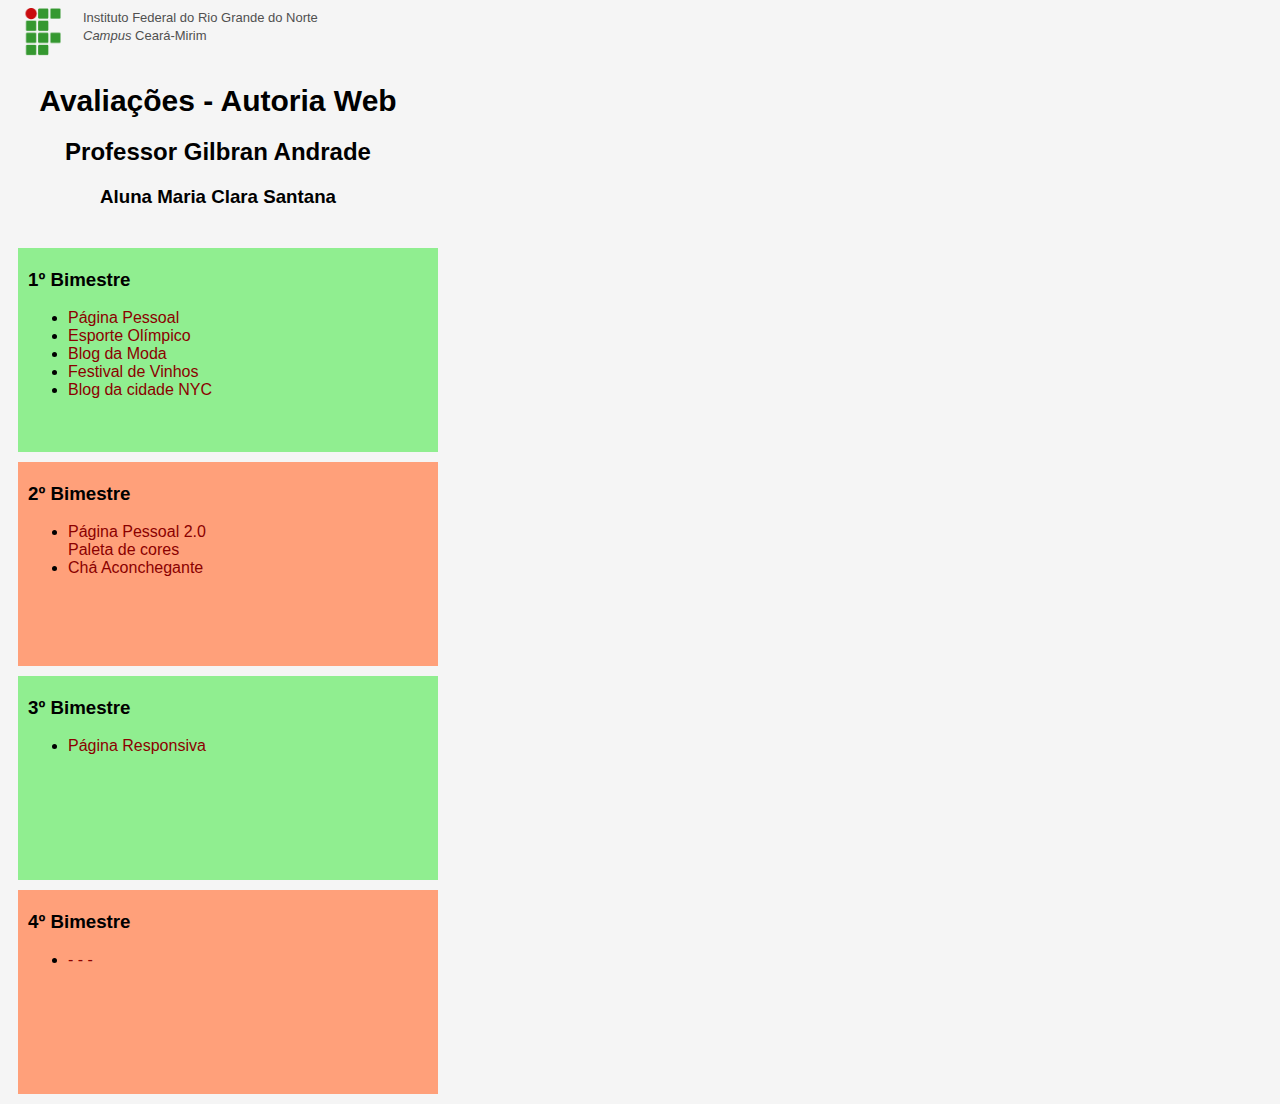
<file: index.html>
<!DOCTYPE html>
<html>
<head>
    <title>Avaliação</title>
    <link rel='stylesheet' href='style.css'>
</head>
<body>
    <div class="topo">
        <img class="logo" src="images/if_small.png">
        <span class="ifrn">Instituto Federal do Rio Grande do Norte</span><br>
        <span class="ifrn"><em>Campus</em> Ceará-Mirim</span>
    </div>
    <div class="titulo">
        <h1>Avaliações - Autoria Web</h1>
        <h2>Professor Gilbran Andrade</h2>
        <h3>Aluna Maria Clara Santana </h4>
    </div>
    <div class="bimestre bimImpar">
        <h3>1º Bimestre</h3>
        <ul>
            <li><a href="bimestre1/paginaPessoal/pessoal.html">Página Pessoal</a></li>
            <li><a href="https://cynthprogramer.github.io/aweb/BIMESTRE1/blogpessaol/esporte/escalada.html">Esporte Olímpico</a></li>
            <li><a href="bimestre1/blogDaModa/index.html">Blog da Moda</a></li>
            <li><a href="bimestre1/agendaFestival/index.html">Festival de Vinhos</a></li>
            <li><a href="bimestre1/blogNY/index.html">Blog da cidade NYC</a></li>
        </ul>
    </div>
    <div class="bimestre bimPar">
        <h3>2º Bimestre</h3>
        <ul>
            <li><a href="bimestre2/paginaPessoal2.0/pessoal2.html"> Página Pessoal 2.0 </a></li>
            <a href="bimestre2/paginaPessoal2.0/cores.html"> Paleta de cores </a>
            <li><a href="bimestre2/cha_aconchegante/cha.html"> Chá Aconchegante</a></li>
        </ul>
        
    </div>
    <div class="bimestre bimImpar">
        <h3>3º Bimestre</h3>
        <ul>
            <li><a href="bimestre3/paginaRespoDesktop.html">Página Responsiva</a></li>
        </ul>
    </div>
    <div class="bimestre bimPar">
        <h3>4º Bimestre</h3>
        <ul>
            <li><a href="#">- - -</a></li>
        </ul>
    </div>
</body>
</html>
</file>
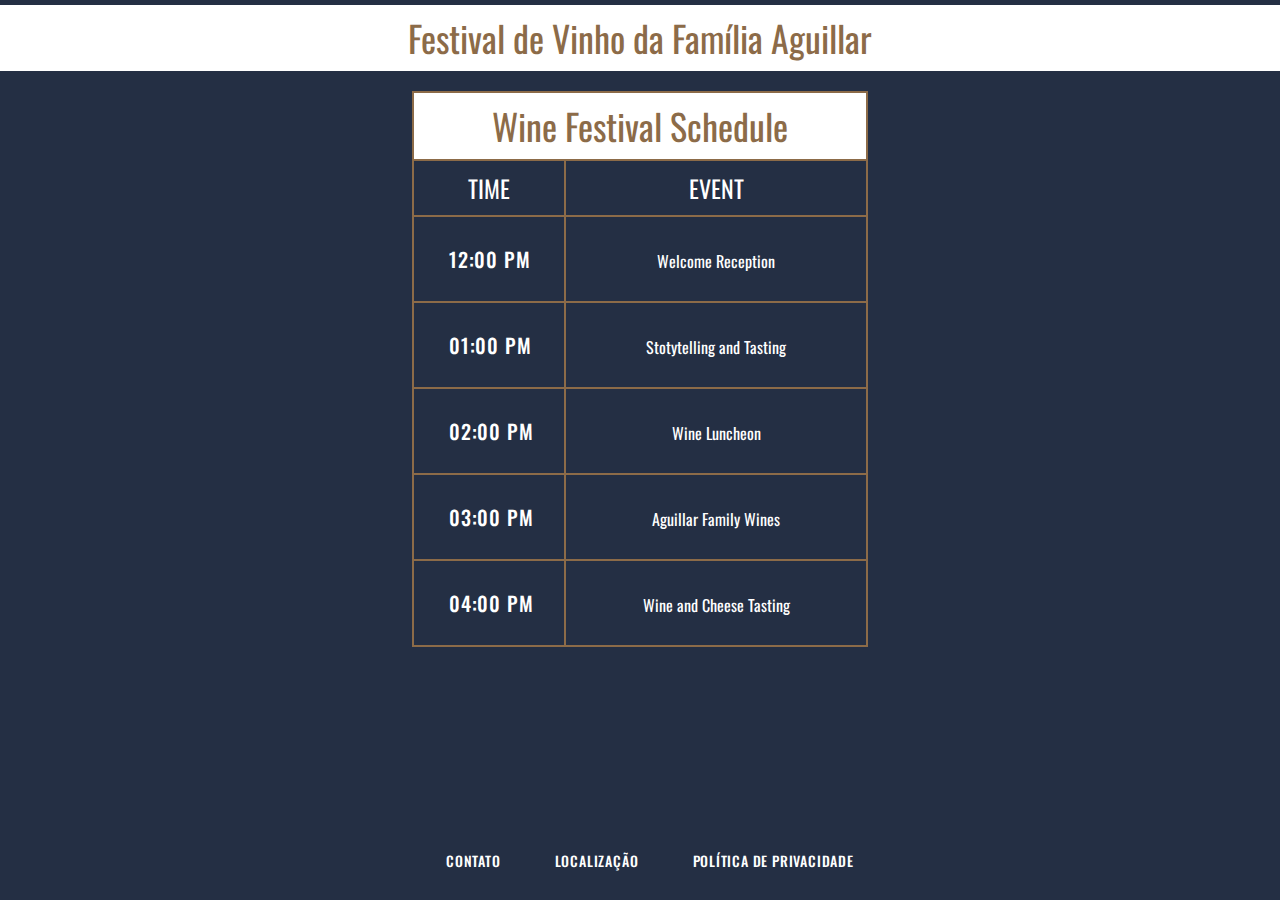
<file: bimestre1/agendaFestival/index.html>
<!DOCTYPE html>
<html>

<head>
  <meta charset="utf-8">
  <title>Festival de Vinho da Família Aguillar</title>
  <link rel="stylesheet" type="text/css" href="reset.css" />
  <link rel="stylesheet" type="text/css" href="style.css" />
  <link href="https://fonts.googleapis.com/css?family=Oswald" rel="stylesheet">
</head>

<body>
  <header>
    <h1>Festival de Vinho da Família Aguillar</h1>
  </header>
  
  <div class="container">
    <table>
      <thead>
        <tr>
          <th colspan="2">
            <h1>Wine Festival Schedule</h1>
          </th>
        </tr>
        <tr>
          <th>
            <h2>Time</h2>
          </th>
          <th>
            <h2>Event</h2>
          </th>
        </tr>
      </thead>
      <tbody>

        <tr>
          <td class="left">
            <h3>12:00 PM</h3>
          </td>
          <td>Welcome Reception</td>
        </tr>

        <tr>
          <td class="left">
            <h3>01:00 PM</h3>
          </td>
          <td >Stotytelling and Tasting</td>
        </tr>

        <tr>
          <td class="left">
            <h3>02:00 PM</h3>
          </td>
          <td>Wine Luncheon</td>
        </tr>

        <tr>
          <td class="left">
            <h3>03:00 PM</h3>
          </td>
          <td>Aguillar Family Wines</td>
        </tr>

        <tr>
          <td class="left">
            <h3>04:00 PM</h3>
          </td>
          <td>Wine and Cheese Tasting</td>
        </tr>

      </tbody>
    </table body>
  </div>
  
  <footer>
    <h3>Contato</h3>
    <h3>Localização</h3>
    <h3>Política de Privacidade</h3>
  </footer>
</body>

</html>
</file>
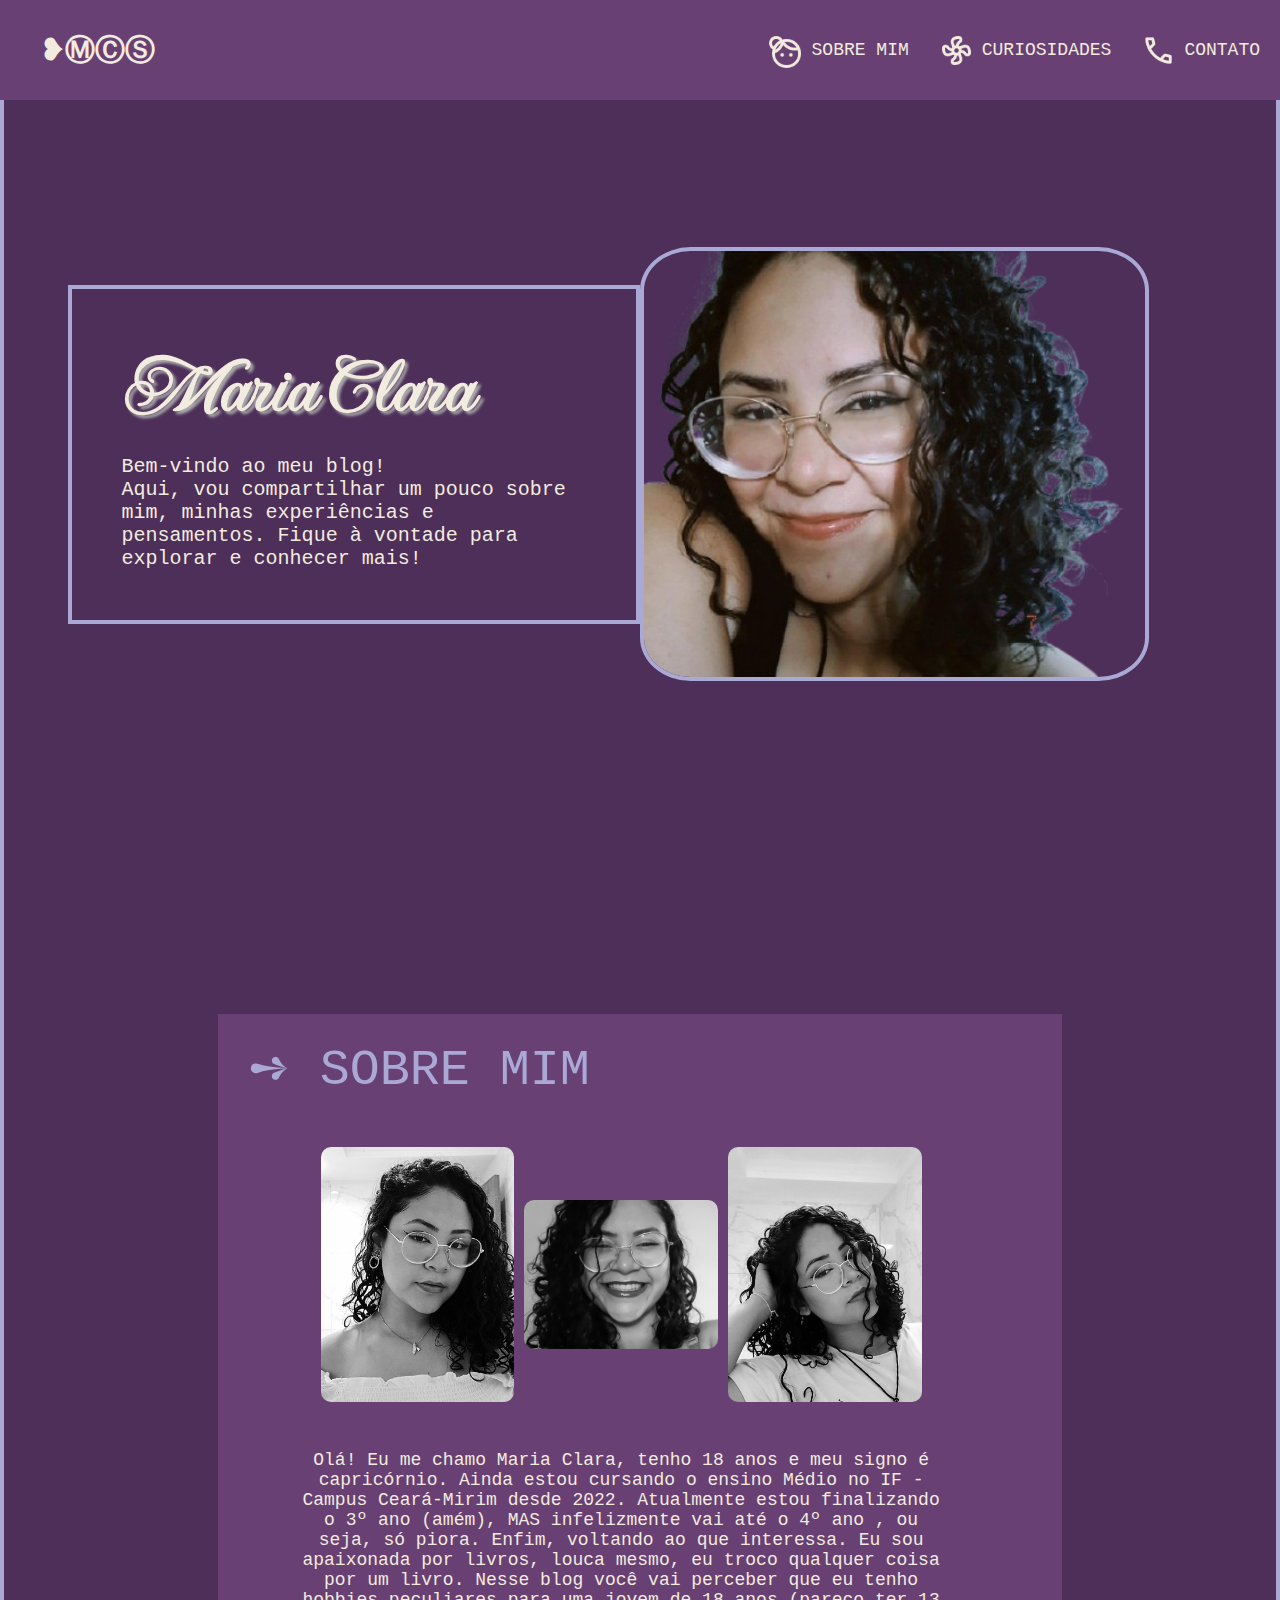
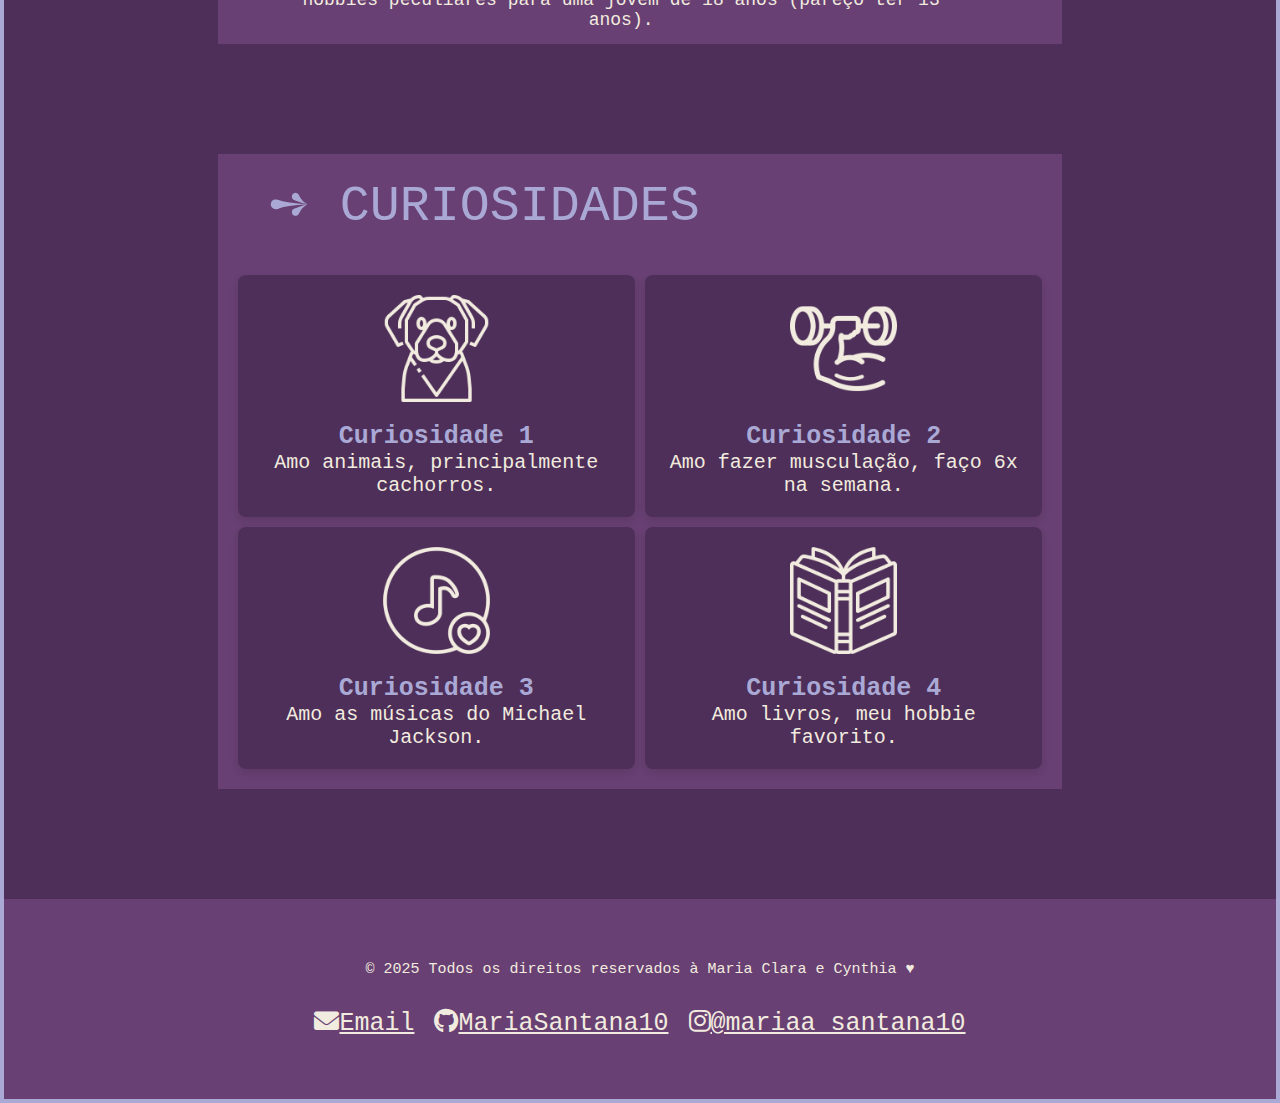
<file: bimestre3/paginaRespoDesktop.html>
<!DOCTYPE html>
<html lang="pt-br">
<head>
  <meta charset="UTF-8">
  <meta name="viewport" content="width=device-width, initial-scale=1.0">
  <title>Blog Maria Santana</title>
  <link rel="stylesheet" href="./style.css">
  <link href="https://fonts.googleapis.com/css2?family=Imperial+Script&display=swap" rel="stylesheet">
  <link rel="stylesheet" href="https://cdnjs.cloudflare.com/ajax/libs/font-awesome/6.0.0-beta3/css/all.min.css">
</head>

<body>
  <!-- HEADER -->
    <header class="navbar">
        <div class="logo">❥ⓂⒸⓈ</div>
        <nav class="nav-links">
            <a href="#sobre" class="nav-item">
                <img src="./fotosResponsivo/mim.png" alt="Ícone Sobre" class="nav-icon"> SOBRE MIM
            </a>
            <a href="#curiosidades" class="nav-item">
                <img src="./fotosResponsivo/curi.png" alt="Ícone Curiosidades" class="nav-icon"> CURIOSIDADES
            </a>
            <a href="#contato" class="nav-item">
                <img src="./fotosResponsivo/contato.png" alt="Ícone Contato" class="nav-icon"> CONTATO
            </a>
        </nav>
    </header>

    <!--HERO-->
    <section class="hero">
        <div class="hero-text">
            <h1>Maria Clara</h1>
            <p>Bem-vindo ao meu blog! <br> Aqui, vou compartilhar um pouco sobre mim, minhas experiências e pensamentos. Fique à vontade para explorar e conhecer mais!</p>
        </div>
        <div class="hero-image">
            <img src="./fotosResponsivo/ft1.png" alt="Minha Foto">
        </div>
    </section>

    <!-- SOBRE MIM -->
    <section class="intro" id="sobre">
        <h1 class="textIntro">➺ SOBRE MIM</h1>
        <div class="ftIntro-container">
            <div class="ftIntro">
                <img src="./fotosResponsivo/ftIntro1.jpg" alt="Imagem 1" >
                <img src="./fotosResponsivo/ftIntro3.jpg" alt="Imagem 3" >
                <img src="./fotosResponsivo/ftIntro2.jpg" alt="Imagem 2" >
            </div>
        </div>
        <p class="descricao">Olá! Eu me chamo Maria Clara, tenho 18 anos e meu signo é capricórnio.
                    Ainda estou cursando o ensino Médio no IF - Campus Ceará-Mirim desde 2022.
                    Atualmente estou finalizando o 3º ano (amém), MAS infelizmente vai até o 4º ano , ou seja, só piora. 
                    Enfim, voltando ao que interessa. Eu sou apaixonada por livros, louca mesmo, eu troco qualquer coisa por um livro.
                    Nesse blog você vai perceber que eu tenho hobbies peculiares para uma jovem de 18 anos (pareço ter 13 anos).</p>
    </section>

    <section class="curi" id="curiosidades">
        <h1 class="textCuri">➺ CURIOSIDADES</h1>
    
        <div class="card">
            <img src="./fotosResponsivo/cardAnimais.png" alt="Imagem 1">
            <h3>Curiosidade 1</h3>
            <p>Amo animais, principalmente cachorros.</p>
        </div>
    
        <div class="card">
            <img src="./fotosResponsivo/cardAcademia.png" alt="Imagem 2">
            <h3>Curiosidade 2</h3>
            <p>Amo fazer musculação, faço 6x na semana.</p>
        </div>
    
        <div class="card">
            <img src="./fotosResponsivo/cardMusica.png" alt="Imagem 3">
            <h3>Curiosidade 3</h3>
            <p>Amo as músicas do Michael Jackson.</p>
        </div>
    
        <div class="card">
            <img src="./fotosResponsivo/cardLivro.png" alt="Imagem 4">
            <h3>Curiosidade 4</h3>
            <p>Amo livros, meu hobbie favorito.</p>
        </div>
    </section>
    
    <footer id="contato">
        <div class="footer-content">
            <p>© 2025 Todos os direitos reservados à Maria Clara e Cynthia ♥</p>
            
            <!-- Ícones e Links -->
            <div class="footer-icons">
                <!-- Email -->
                <div class="footer-item">
                    <a href="mailto:c.santana@escolar.ifrn.edu.br" target="_blank">
                        <i class="fas fa-envelope"></i>Email
                    </a>
                </div>
    
                <!-- GitHub -->
                <div class="footer-item">
                    <a href="https://github.com/MariaSantana10" target="_blank">
                        <i class="fab fa-github"></i>MariaSantana10
                    </a>
                </div>
    
                <!-- Instagram -->
                <div class="footer-item">
                    <a href="https://www.instagram.com/mariaa_santana10/" target="_blank">
                        <i class="fab fa-instagram"></i>@mariaa_santana10
                    </a>
                </div>
            </div>
        </div>
    </footer>

</body>
</html>
</file>
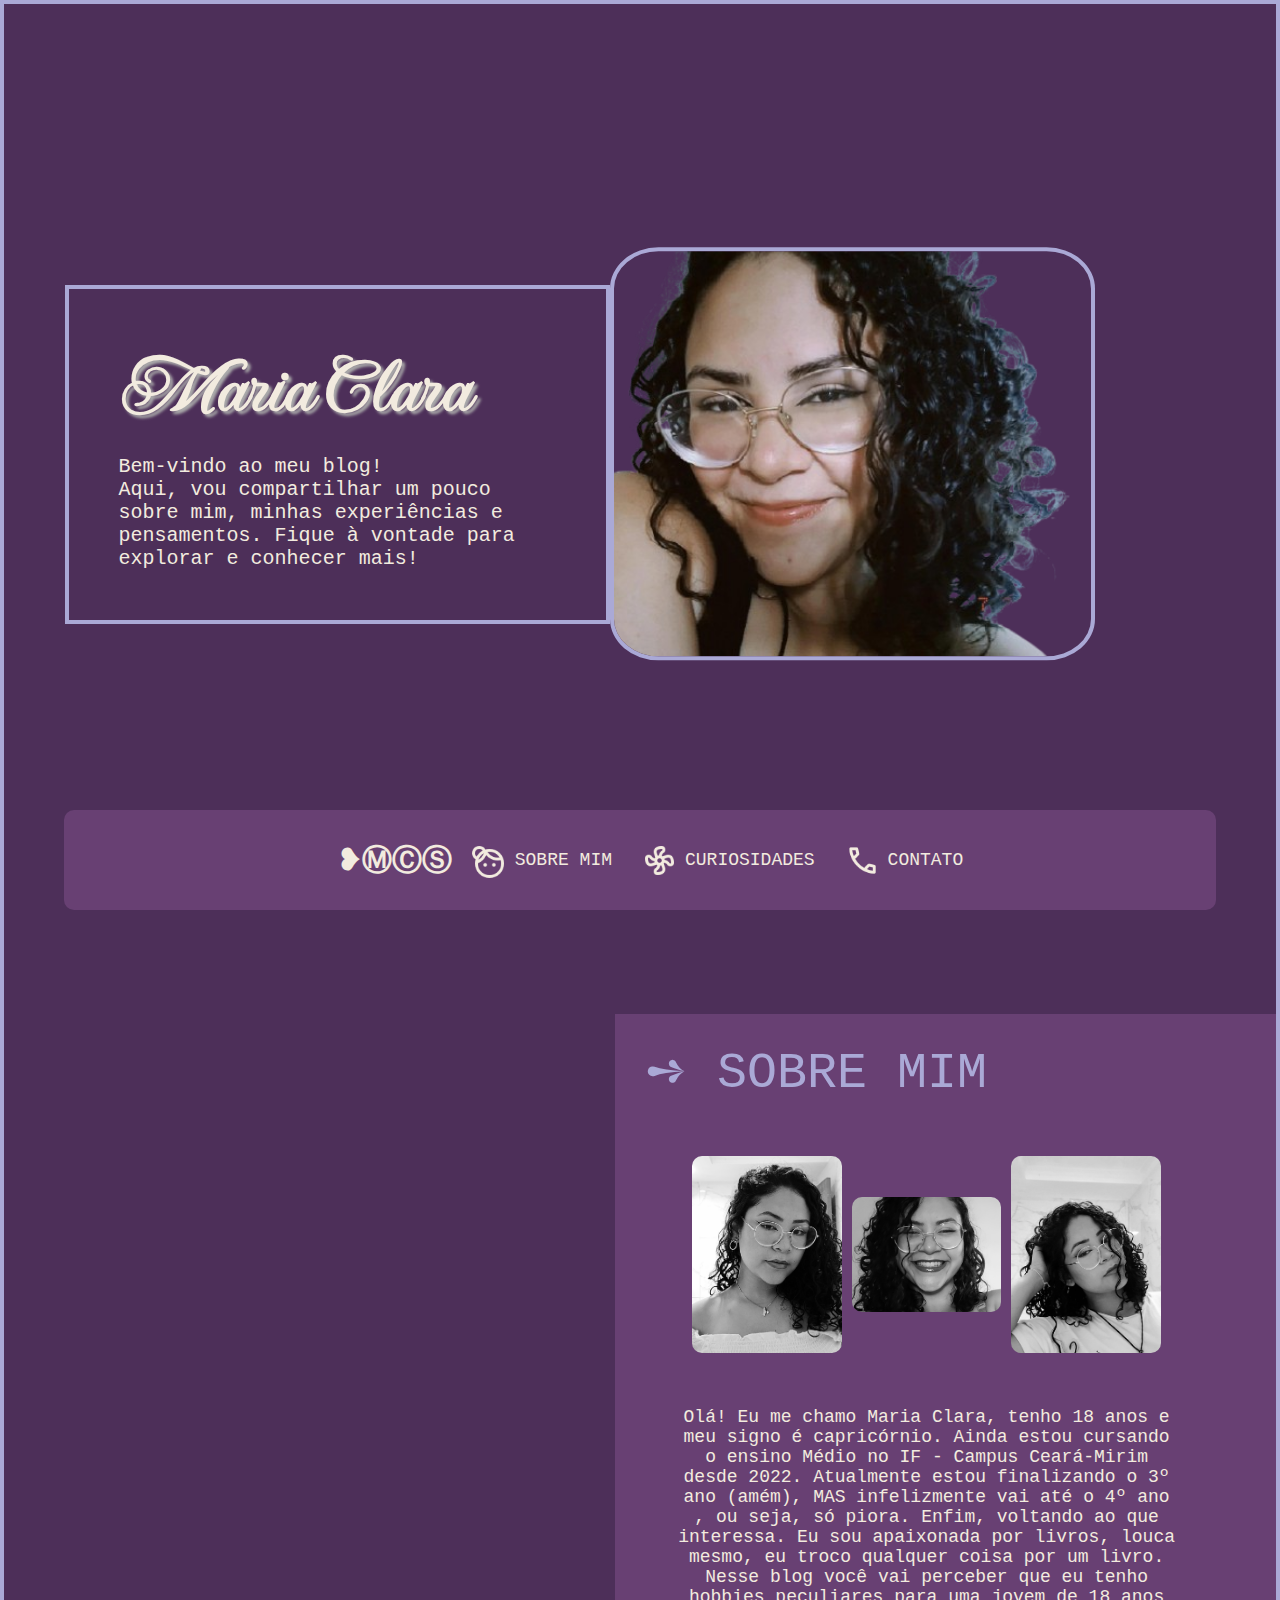
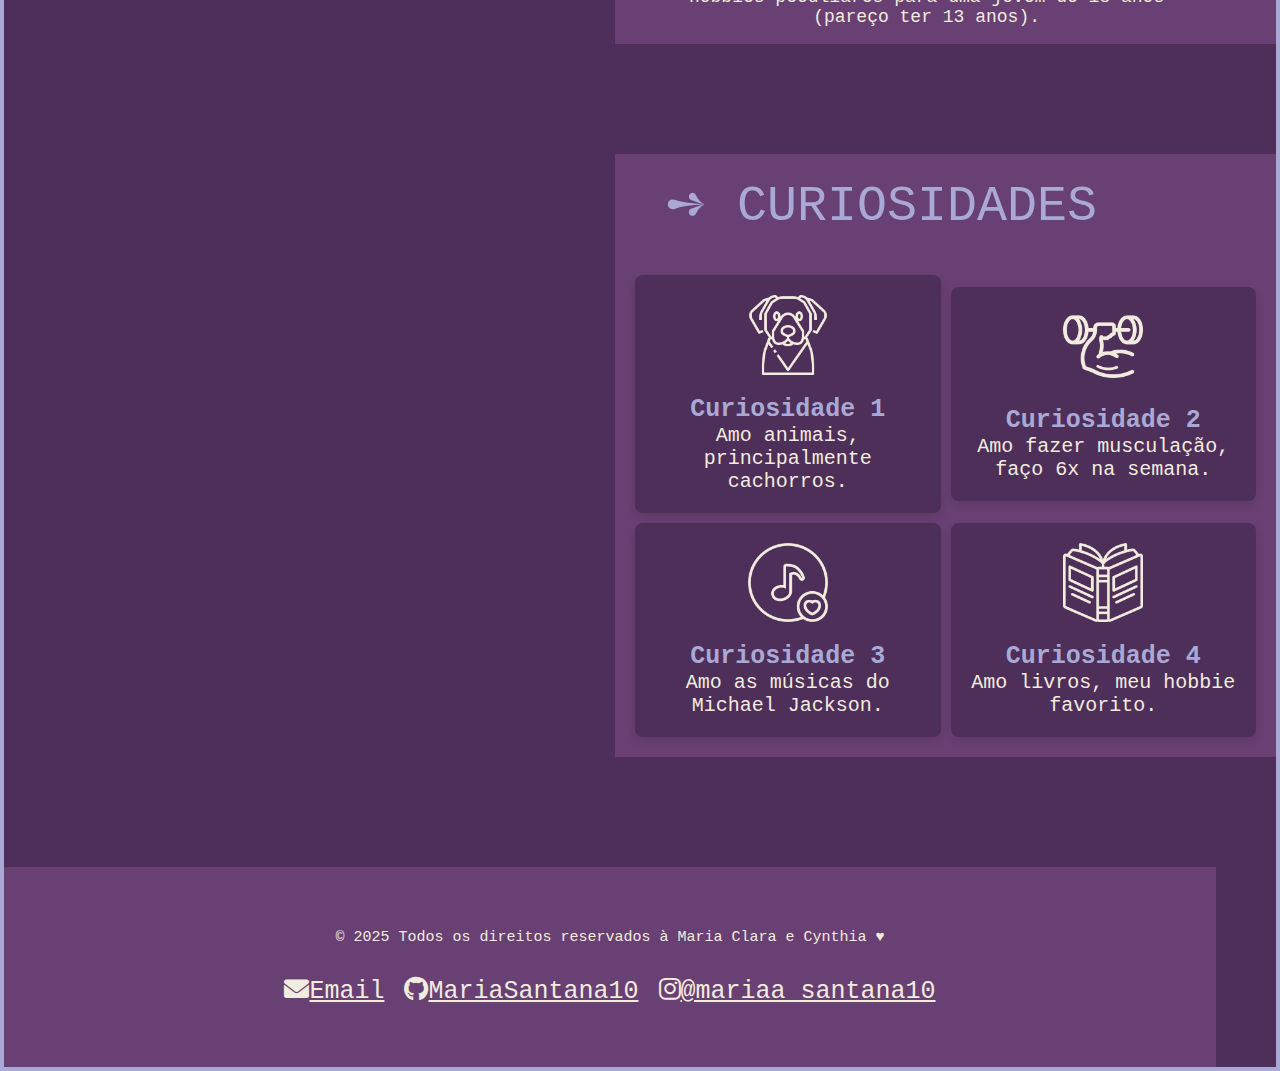
<file: teste/teste.html>
<!DOCTYPE html>
<html lang="pt-br">
<head>
  <meta charset="UTF-8">
  <meta name="viewport" content="width=device-width, initial-scale=1.0">
  <title>Blog Maria Santana</title>
  <link rel="stylesheet" href="./style.css">
  <link href="https://fonts.googleapis.com/css2?family=Imperial+Script&display=swap" rel="stylesheet">
  <link rel="stylesheet" href="https://cdnjs.cloudflare.com/ajax/libs/font-awesome/6.0.0-beta3/css/all.min.css">
</head>

<body>
  <!-- HEADER -->
    <header class="navbar">
        <div class="logo">❥ⓂⒸⓈ</div>
        <nav class="nav-links">
            <a href="#sobre" class="nav-item">
                <img src="./fotos/mim.png" alt="Ícone Sobre" class="nav-icon"> SOBRE MIM
            </a>
            <a href="#curiosidades" class="nav-item">
                <img src="./fotos/curi.png" alt="Ícone Curiosidades" class="nav-icon"> CURIOSIDADES
            </a>
            <a href="#contato" class="nav-item">
                <img src="./fotos/contato.png" alt="Ícone Contato" class="nav-icon"> CONTATO
            </a>
        </nav>
    </header>

    <!--HERO-->
    <section class="hero">
        <div class="hero-text">
            <h1>Maria Clara</h1>
            <p>Bem-vindo ao meu blog! <br> Aqui, vou compartilhar um pouco sobre mim, minhas experiências e pensamentos. Fique à vontade para explorar e conhecer mais!</p>
        </div>
        <div class="hero-image">
            <img src="./fotos/ft1.png" alt="Minha Foto">
        </div>
    </section>

    <!-- SOBRE MIM -->
    <section class="intro" id="sobre">
        <h1 class="textIntro">➺ SOBRE MIM</h1>
        <div class="ftIntro-container">
            <div class="ftIntro">
                <img src="./fotos/ftIntro1.jpg" alt="Imagem 1" >
                <img src="./fotos/ftIntro3.jpg" alt="Imagem 3" >
                <img src="./fotos/ftIntro2.jpg" alt="Imagem 2" >
            </div>
        </div>
        <p class="descricao">Olá! Eu me chamo Maria Clara, tenho 18 anos e meu signo é capricórnio.
                    Ainda estou cursando o ensino Médio no IF - Campus Ceará-Mirim desde 2022.
                    Atualmente estou finalizando o 3º ano (amém), MAS infelizmente vai até o 4º ano , ou seja, só piora. 
                    Enfim, voltando ao que interessa. Eu sou apaixonada por livros, louca mesmo, eu troco qualquer coisa por um livro.
                    Nesse blog você vai perceber que eu tenho hobbies peculiares para uma jovem de 18 anos (pareço ter 13 anos).</p>
    </section>

    <section class="curi" id="curiosidades">
        <h1 class="textCuri">➺ CURIOSIDADES</h1>
    
        <div class="card">
            <img src="./fotos/cardAnimais.png" alt="Imagem 1">
            <h3>Curiosidade 1</h3>
            <p>Amo animais, principalmente cachorros.</p>
        </div>
    
        <div class="card">
            <img src="./fotos/cardAcademia.png" alt="Imagem 2">
            <h3>Curiosidade 2</h3>
            <p>Amo fazer musculação, faço 6x na semana.</p>
        </div>
    
        <div class="card">
            <img src="./fotos/cardMusica.png" alt="Imagem 3">
            <h3>Curiosidade 3</h3>
            <p>Amo as músicas do Michael Jackson.</p>
        </div>
    
        <div class="card">
            <img src="./fotos/cardLivro.png" alt="Imagem 4">
            <h3>Curiosidade 4</h3>
            <p>Amo livros, meu hobbie favorito.</p>
        </div>
    </section>
    
    <footer id="contato">
        <div class="footer-content">
            <p>© 2025 Todos os direitos reservados à Maria Clara e Cynthia ♥</p>
            
            <!-- Ícones e Links -->
            <div class="footer-icons">
                <!-- Email -->
                <div class="footer-item">
                    <a href="mailto:c.santana@escolar.ifrn.edu.br" target="_blank">
                        <i class="fas fa-envelope"></i>Email
                    </a>
                </div>
    
                <!-- GitHub -->
                <div class="footer-item">
                    <a href="https://github.com/MariaSantana10" target="_blank">
                        <i class="fab fa-github"></i>MariaSantana10
                    </a>
                </div>
    
                <!-- Instagram -->
                <div class="footer-item">
                    <a href="https://www.instagram.com/mariaa_santana10/" target="_blank">
                        <i class="fab fa-instagram"></i>@mariaa_santana10
                    </a>
                </div>
            </div>
        </div>
    </footer>

</body>
</html>
</file>
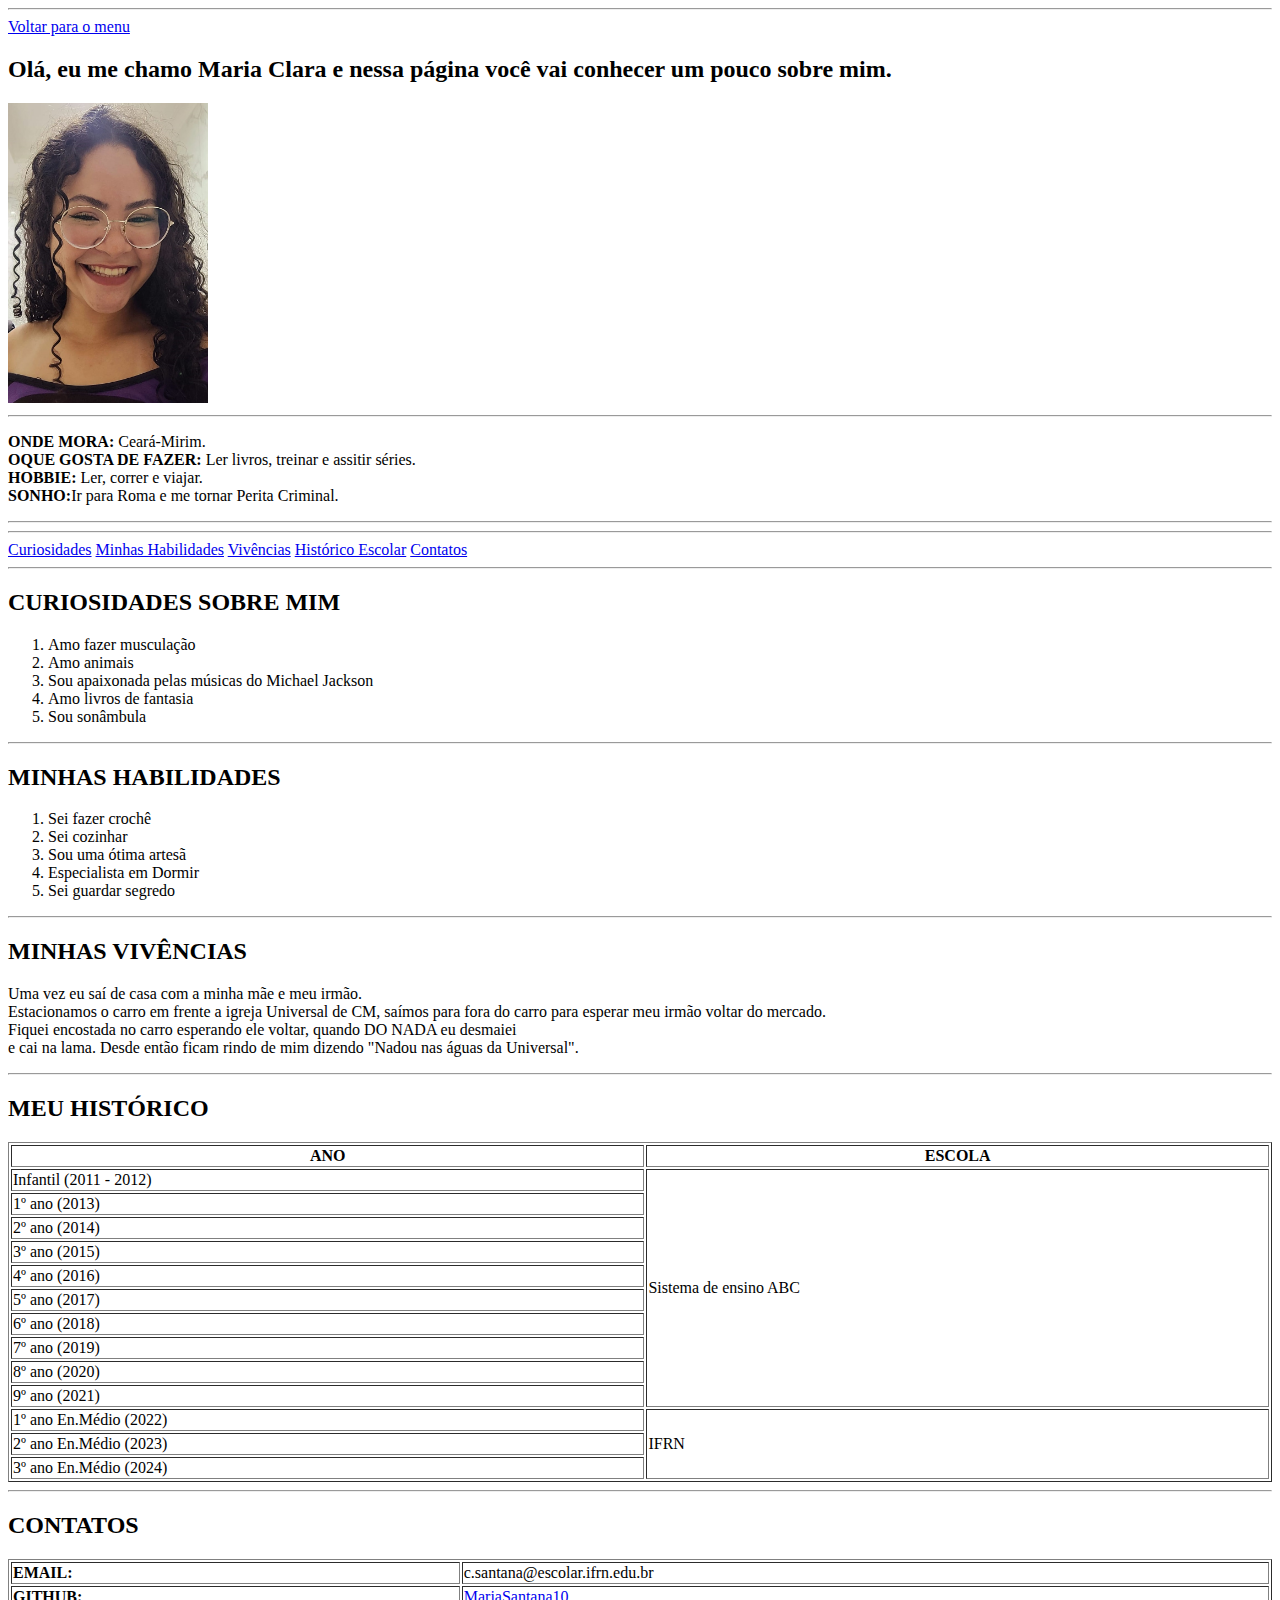
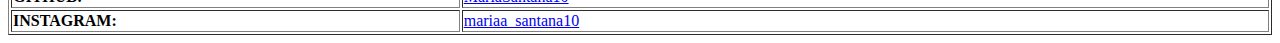
<file: bimestre1/paginaPessoal/pessoal.html>
<!DOCTYPE html>
<head>
    <title>Maria Clara Santana</title>
</head>
<body>

    <hr>

    <header>
        <a href="../../index.html">Voltar para o menu</a>
        <h2>Olá, eu me chamo Maria Clara e nessa página você vai conhecer um pouco sobre mim.</h2>   
        <img src="foto/minha foto.jpeg" aling="left" width="200" height="300" >
    </header>

    <hr>

    <header>
        <p>   
            <b>ONDE MORA:</b> Ceará-Mirim. <br>
            <b>OQUE GOSTA DE FAZER:</b> Ler livros, treinar e assitir séries. <br>
            <b>HOBBIE:</b> Ler, correr e viajar. <br>
            <b>SONHO:</b>Ir para Roma e me tornar Perita Criminal. 
        </p>
    </header>

    <hr>

    <nav>
        <hr>
        <a href="#curiosidades">Curiosidades</a>
        <a href="#habilidades">Minhas Habilidades</a>
        <a href="#casos">Vivências</a>
        <a href="#educaçao"> Histórico Escolar</a>
        <a href="#contatos">Contatos</a>
        <hr>
    </nav>

    <section>
        <div id="curiosidades">
            <h2>CURIOSIDADES SOBRE MIM</h2>
            <ol>
                <li>Amo fazer musculação</li>
                <li>Amo animais</li>
                <li>Sou apaixonada pelas músicas do Michael Jackson</li>
                <li>Amo livros de fantasia</li>
                <li>Sou sonâmbula</li>
            </ol>
        </div>
    </section>

    <hr>

    <section>
            <div id="habilidades">
            <h2>MINHAS HABILIDADES</h2>
            <ol>
                <li>Sei fazer crochê</li>
                <li>Sei cozinhar</li>
                <li>Sou uma ótima artesã</li>
                <li>Especialista em Dormir</li>
                <li>Sei guardar segredo</li>
            </ol>
        </div>
    </section>
        
    <hr>

    <section>
        <div id="casos">
            <h2>MINHAS VIVÊNCIAS</h2>
            <p>Uma vez eu saí de casa com a minha mãe e meu irmão.<br>
            Estacionamos o carro em frente a igreja Universal de CM, saímos para fora do carro para esperar meu irmão voltar do mercado.<br>
            Fiquei encostada no carro esperando ele voltar, quando DO NADA eu desmaiei <br>
            e cai na lama. Desde então ficam rindo de mim dizendo "Nadou nas águas da Universal". </p>
        </div>
    </section>

    <hr>

    <section>
        <div id="educaçao">
            <h2>MEU HISTÓRICO</h2>
            <table width="100%" border="1">
                <tr>
                    <th>ANO</th>
                    <th>ESCOLA</th>
                </tr>

                <tr>
                    <td>Infantil (2011 - 2012)</td>
                    <td rowspan="10">Sistema de ensino ABC </td>
                </tr>

                <tr> <td>1º ano (2013)</td> </tr>
                <tr> <td>2º ano (2014)</td> </tr>
                <tr> <td>3º ano (2015)</td> </tr>
                <tr> <td>4º ano (2016)</td> </tr>
                <tr> <td>5º ano (2017)</td> </tr>
                <tr> <td>6º ano (2018)</td> </tr>
                <tr> <td>7º ano (2019)</td> </tr>
                <tr> <td>8º ano (2020)</td> </tr>
                <tr> <td>9º ano (2021)</td> </tr>
                   
               
                <tr>
                    <td>1º ano En.Médio (2022)</td>
                    <td rowspan="3">IFRN</td>
                </tr> 
                <tr> <td>2º ano En.Médio (2023)</td> </tr>
                <tr> <td>3º ano En.Médio (2024)</td> </tr>
            </table>
        </div>
    </section>

    <hr>

    <section>
        <div id="contatos">
            <h2>CONTATOS</h2>
            <table width="100%" border="1">
                <tr>
                    <td><b>EMAIL:</b></td>
                    <td>c.santana@escolar.ifrn.edu.br</td>
                </tr>
                <tr>
                    <td><b>GITHUB:</b></td>
                    <td><a href="https://github.com/MariaSantana10">MariaSantana10</a></td>
                </tr>
                <tr>
                    <td><b>INSTAGRAM:</b></td>
                    <td> <a href="https://www.instagram.com/mariaa_santana10/?next=%2F"> mariaa_santana10</a> </td>
                </tr>
            </table>
        </div>
        
    </section>
</body>
</file>
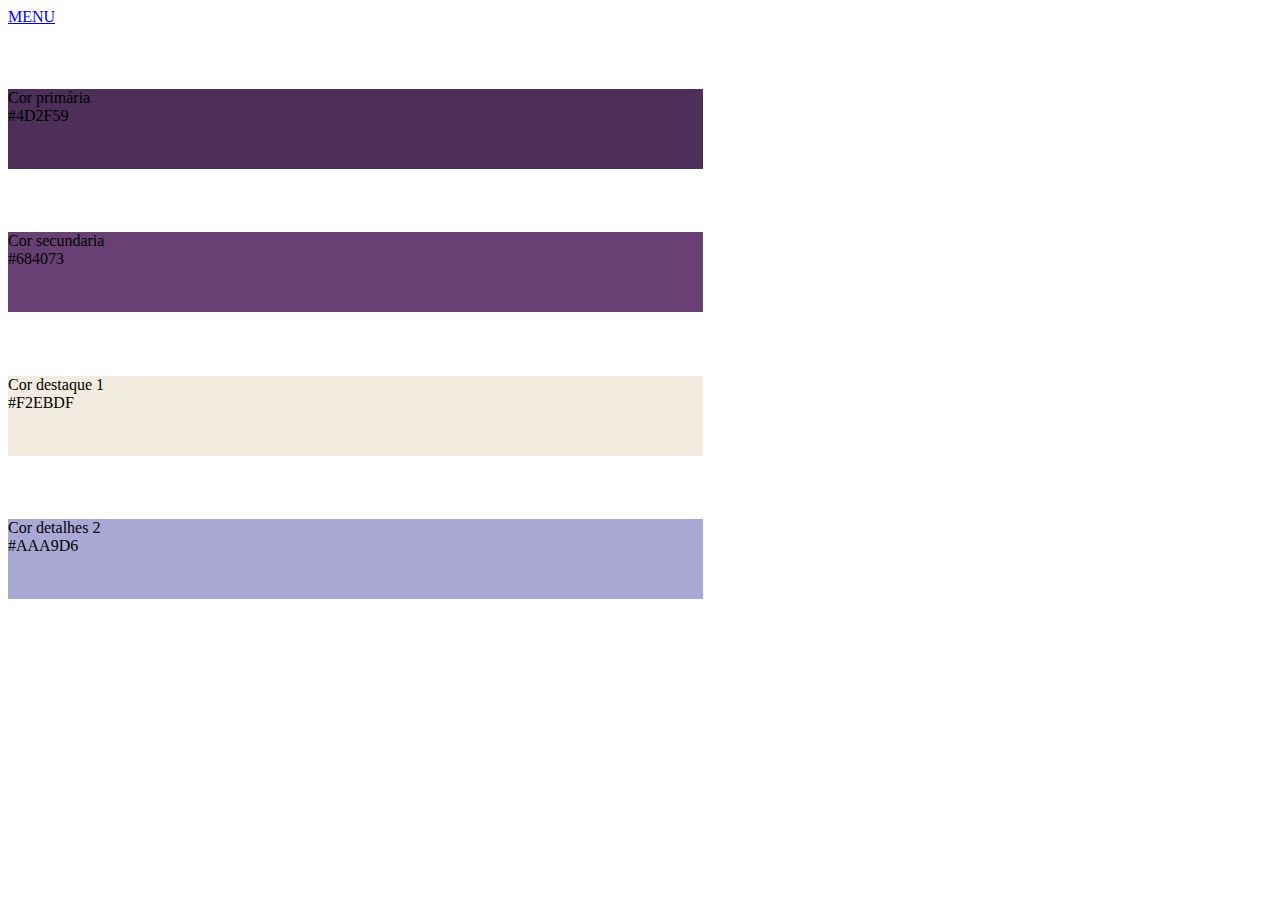
<file: bimestre2/paginaPessoal2.0/cores.html>
<!DOCTYPE html>
<html lang="en">
<head>
    <meta charset="UTF-8">
    <meta name="viewport" content="width=div*4, initial-scale=1.0">
    <title>Document</title>
</head>

<style>
    div{
        margin-top: 5%;
        width: 55%;
        height: 80px;
    }
</style>

<body>
    <a href="/bimestre2/paginaPessoal2.0/cores.html"> MENU</a>
    <div style="background-color:  #4D2F59;">Cor primária <br> #4D2F59 </div>
    <div style="background-color:  #684073;">Cor secundaria <br>  #684073 </div>
    <div style="background-color: #F2EBDF;">Cor destaque 1 <br>  #F2EBDF </div>
    <div style="background-color:  #AAA9D6;">Cor detalhes 2 <br> #AAA9D6 </div>
</body>
</html>
</file>
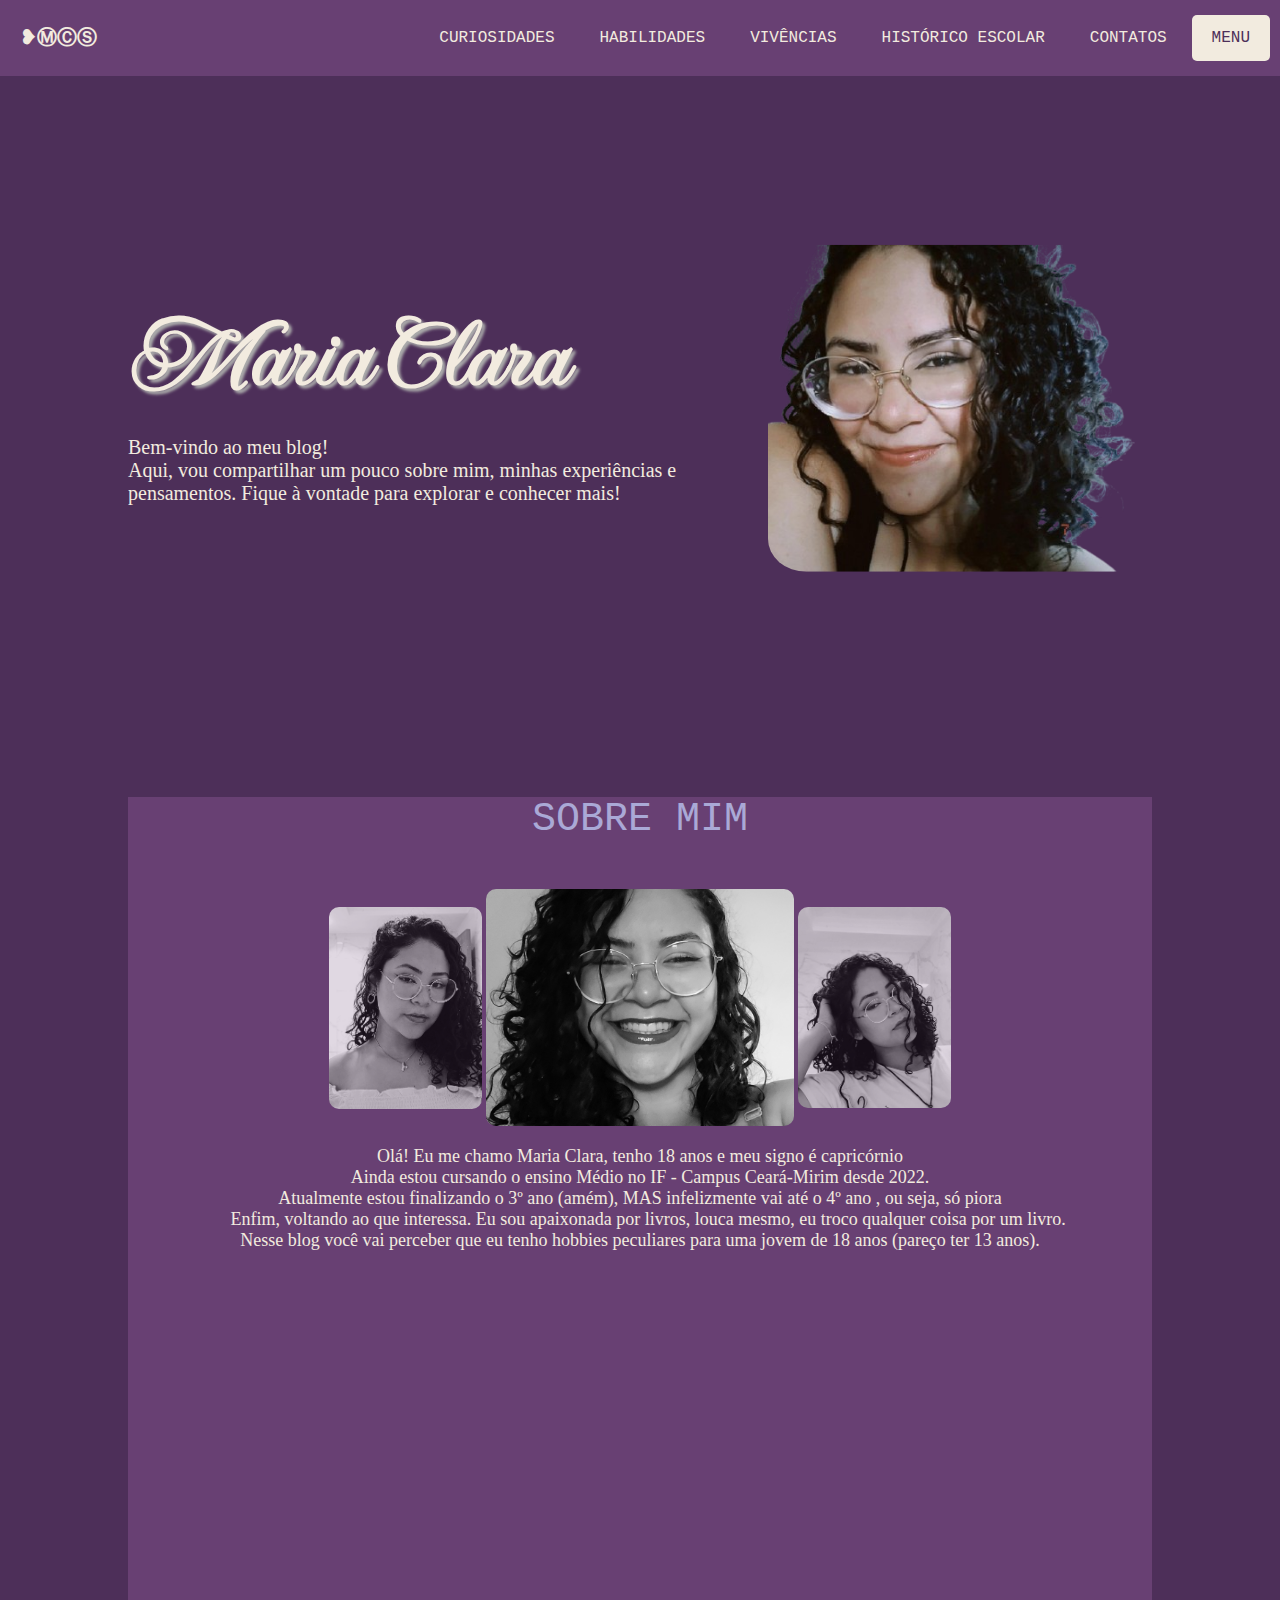
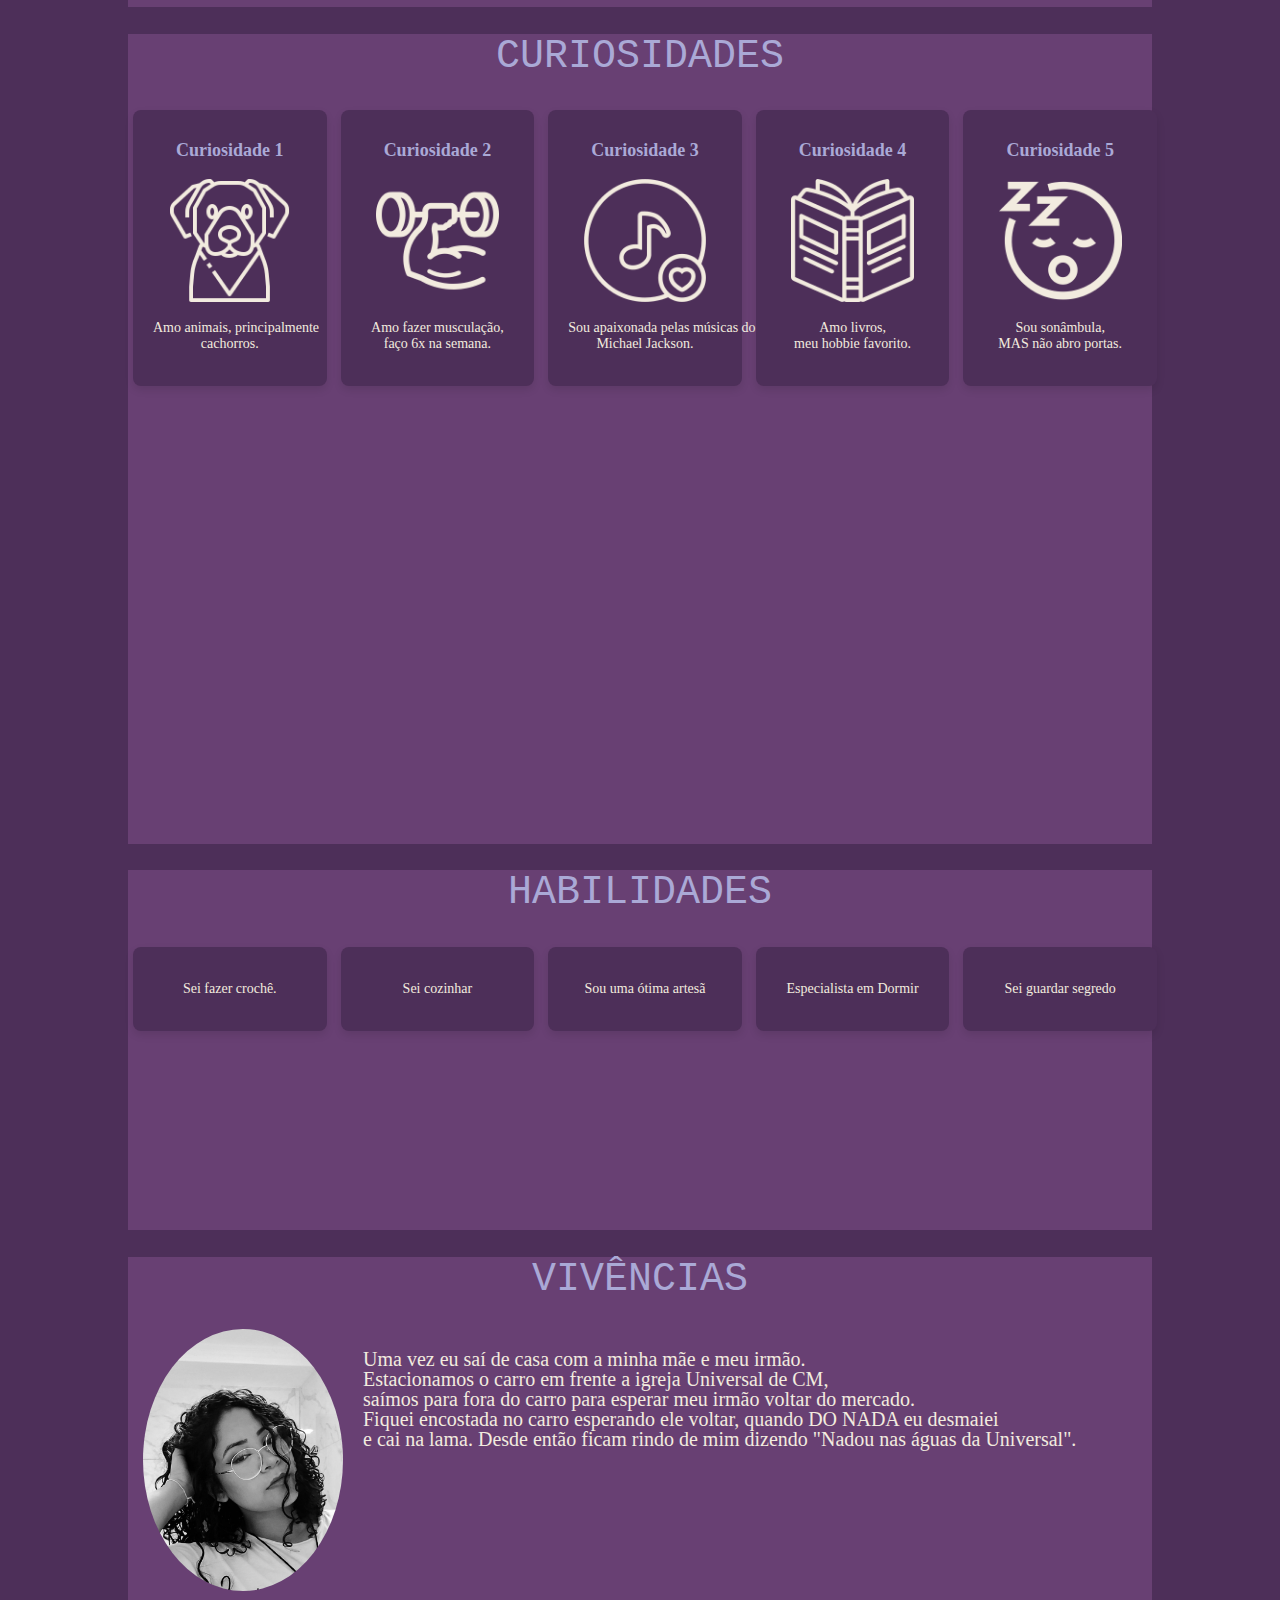
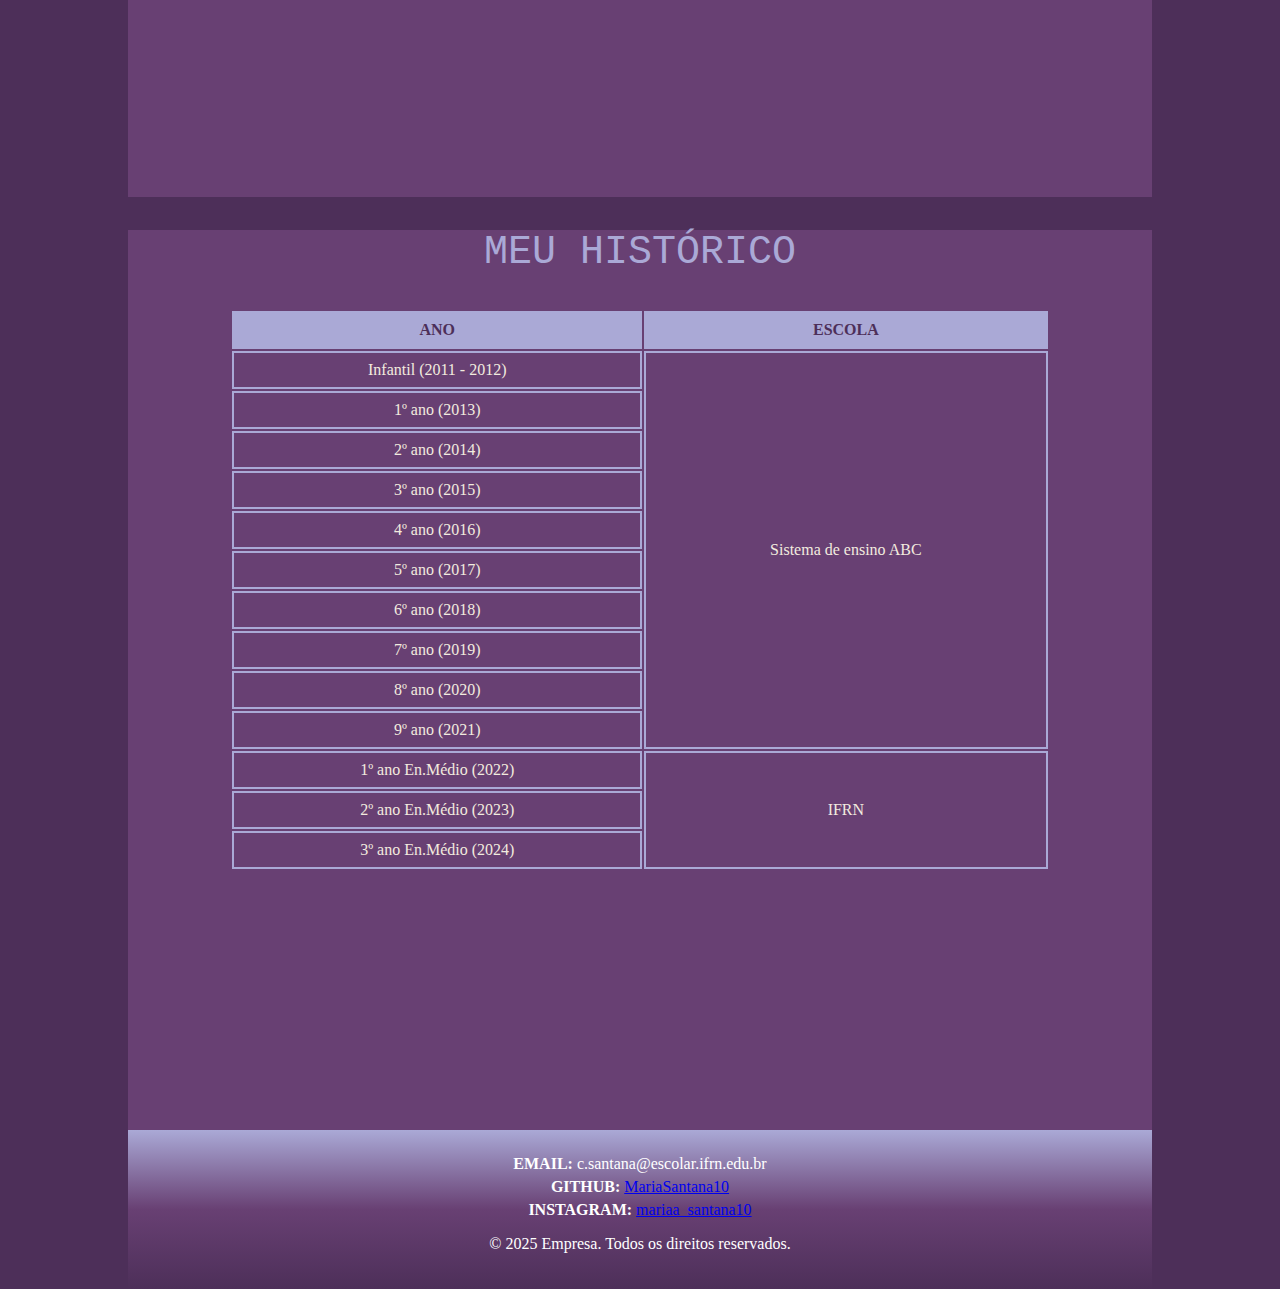
<file: bimestre2/paginaPessoal2.0/pessoal2.html>
<!DOCTYPE html>
<html lang="pt-br">
<head>
    <meta charset="UTF-8">
    <meta name="viewport" content="width=device-width, initial-scale=1.0">
    <title>Blog Maria Santana</title>
    <link rel="stylesheet" href="style.css">
    <link href="https://fonts.googleapis.com/css2?family=Imperial+Script&display=swap" rel="stylesheet">

</head>
<body>

    <nav class="navbar">
        <div class="logo">❥ⓂⒸⓈ</div>
        <ul>
            <li><a href="#curiosidades" >CURIOSIDADES</a></li>
            <li><a href="#habilidades">HABILIDADES</a></li>
            <li><a href="#casos">VIVÊNCIAS</a></li>
            <li><a href="#educaçao"> HISTÓRICO ESCOLAR</a></li>
            <li><a href="#contatos">CONTATOS</a></li>
            <li><a href="/index.html" class="contact-btn" style=" color:#4D2F59">MENU</a></li>
        </ul>
    </nav>

    <section class="hero">
        <div class="hero-text">
            <h1>Maria Clara</h1>
            <p>Bem-vindo ao meu blog! <br> Aqui, vou compartilhar um pouco sobre mim, minhas experiências e pensamentos. Fique à vontade para explorar e conhecer mais!</p>
        </div>
        <div class="hero-image">
            <img src="./foto2/ft1.png" alt="Minha Foto">
        </div>
    </section>

    <section class="intro">
        <h1 class="textIntro">SOBRE MIM</h1>
        <div class="ftIntro-container">
            <div class="ftIntro">
                <img src="./foto2/ftIntro1.jpg" alt="Imagem 1" class="side">
                <img src="./foto2/ftIntro3.jpg" alt="Imagem 2" class="center">
                <img src="./foto2/ftIntro2.jpg" alt="Imagem 3" class="side">
            </div>
            <p class="descricao">Olá! Eu me chamo Maria Clara, tenho 18 anos e meu signo é capricórnio <br>
            Ainda estou cursando o ensino Médio no IF - Campus Ceará-Mirim desde 2022. <br>
            Atualmente estou finalizando o 3º ano (amém), MAS infelizmente vai até o 4º ano , ou seja, só piora <br>
            Enfim, voltando ao que interessa. Eu sou apaixonada por livros, louca mesmo, eu troco qualquer coisa por um livro. <br>
            Nesse blog você vai perceber que eu tenho hobbies peculiares para uma jovem de 18 anos (pareço ter 13 anos).</p>
        </div>
    </section>

    <section class="card_container" id="curiosidades" >
        <h1 class="textIntro">CURIOSIDADES</h1>
        <div>

            <div class="card">
                <h3>Curiosidade 1</h3>
                <img src="./foto2/cardAnimais.png" alt="Imagem 1">
                <p>Amo animais, principalmente <br>cachorros.</p>
            </div>
            
            <div class="card">
                <h3>Curiosidade 2</h3>
                <img src="./foto2/cardAcademia.png" alt="Imagem 2">
                <p>Amo fazer musculação, <br> faço 6x na semana.</p>
            </div>
        
            <div class="card"> 
                <h3>Curiosidade 3</h3>
                <img src="./foto2/cardMusica.png" alt="Imagem 3">
                <p>Sou apaixonada pelas músicas do <br> Michael Jackson.</p>
            </div>
        
            <div class="card"> 
                <h3>Curiosidade 4</h3>
                <img src="./foto2/cardLivro.png" alt="Imagem 4">
                <p>Amo livros,<br>meu hobbie favorito.</p>
            </div>
        
            <div class="card"> 
                <h3>Curiosidade 5</h3>
                <img src="./foto2/cardSono.png" alt="Imagem 5">
                <p>Sou sonâmbula, <br> MAS não abro portas.</p>
            </div>

        </div>
        
        
    </section>

    <section class="container_Hab" id="habilidades">
        <h1 class="textIntro">HABILIDADES</h1>
        <div>
            <div class="card_Hab">
                <p>Sei fazer crochê.</p>
            </div>
            <div class="card_Hab">
                <p>Sei cozinhar</p>
            </div>
            <div class="card_Hab">
                <p>Sou uma ótima artesã</p>
            </div>
            <div class="card_Hab">
                <p>Especialista em Dormir</p>
            </div>
            <div class="card_Hab">
                <p>Sei guardar segredo</p>
            </div>
        </div>
    </section>

    <section class="container_vive" id="casos">
        <h1 class="textIntro">VIVÊNCIAS</h1>
        <div >
            <img src="./foto2/ftIntro2.jpg" alt="Imagem de exemplo" class="imagem">
            <div class="texto">
                <p>Uma vez eu saí de casa com a minha mãe e meu irmão.<br>
                    Estacionamos o carro em frente a igreja Universal de CM,<br> saímos para fora do carro para esperar meu irmão voltar do mercado.<br>
                    Fiquei encostada no carro esperando ele voltar, quando DO NADA eu desmaiei <br>
                    e cai na lama. Desde então ficam rindo de mim dizendo "Nadou nas águas da Universal". 
                </p>
            </div>
        </div>
    </section>

    <section class="historico_container" id="educaçao">
        <div>
            <h2 class="textIntro">MEU HISTÓRICO</h2>
            <table class="historico">
                <tr>
                    <th>ANO</th>
                    <th>ESCOLA</th>
                </tr>

                <tr>
                    <td>Infantil (2011 - 2012)</td>
                    <td rowspan="10">Sistema de ensino ABC </td>
                </tr>

                <tr> <td>1º ano (2013)</td> </tr>
                <tr> <td>2º ano (2014)</td> </tr>
                <tr> <td>3º ano (2015)</td> </tr>
                <tr> <td>4º ano (2016)</td> </tr>
                <tr> <td>5º ano (2017)</td> </tr>
                <tr> <td>6º ano (2018)</td> </tr>
                <tr> <td>7º ano (2019)</td> </tr>
                <tr> <td>8º ano (2020)</td> </tr>
                <tr> <td>9º ano (2021)</td> </tr>
                   
               
                <tr>
                    <td>1º ano En.Médio (2022)</td>
                    <td rowspan="3">IFRN</td>
                </tr> 
                <tr> <td>2º ano En.Médio (2023)</td> </tr>
                <tr> <td>3º ano En.Médio (2024)</td> </tr>
            </table>
        </div>
    </section>
    <footer>
        <div class="container">
            <div class="contact-info">
                <p><strong>EMAIL:</strong> c.santana@escolar.ifrn.edu.br</p>
                <p><strong>GITHUB:</strong> <a href="https://github.com/MariaSantana10"> MariaSantana10 </a></p>
                <p><strong>INSTAGRAM:</strong> <a href="https://www.instagram.com/mariaa_santana10/?next=%2F"> mariaa_santana10</a></p>
                
            </div>
            <p>&copy; 2025 Empresa. Todos os direitos reservados.</p>
        </div>
    </footer>

</body>
</file>
<file: style.css>
body {
    background-color: whitesmoke;
    font-family:'Lucida Sans', 'Lucida Sans Regular', 'Lucida Grande', 'Lucida Sans Unicode', Geneva, Verdana, sans-serif;
}

.bimestre {
    width: 400px;
    height: 200px;
    margin: 10px;
    padding: 2px 10px;
}

.bimImpar {
    background-color: lightgreen;
}

.bimPar {
    background-color: lightsalmon;
}

.logo {
    width: 40px;
    float: left;
    padding-right: 20px;
    margin-left: 15px;
}

a:link,
a:visited {
    color: darkred;
    text-decoration: none;
}
a:hover {
    color: red;
    text-decoration: underline;
}

.ifrn {
    color: rgb(80, 80, 80);
    font-size: small;
}

.titulo {
    width: 400px;
    margin: 40px 0;
    padding: 0px 10px;
    text-align: center;
}

h1 {
    font-size: 30px;
}

.topo {
    width: 400px;
}
</file>
<file: bimestre1/agendaFestival/style.css>
body {
    background-color: #242f44;
    color: white;
      font-family: 'Oswald', sans-serif;
  }
  
  header {
    text-align: center;
    margin-top: 5px;
  }
  
  h1 {
    font-size: 36px;
    padding: 15px;
    color: #8c6b48;
    background-color: white;
  }
  
  h2 {
    font-size: 24px;
    padding: 15px;
    text-transform: uppercase;
  }
  
  h3 {
    font-size: 20px;
    padding: 15px;
    text-transform: uppercase;
    text-align: left;
    margin-left: 20px;
    font-weight: 500;
    line-height: 2.7;
    letter-spacing: 0.8px;
  }
  
  th {
    border: 2px solid #8c6b48;
  }
  
  table {
    text-align: center;
    margin: 20px auto;
  }
  
  td {
    border: 2px solid #8c6b48;
    width: 300px;
  }
  
  footer {
    margin-top: 50px;
    text-align: center;
    position: fixed;
    width: 100%;
    bottom: 5px;
    background-color: #242f44;
    z-index: 5;
  }
  footer h3 {
    display: inline-block;
    font-size: 14px;
    background-color: #242f44;
  }
  
  .container {
    max-width: 940px;
    margin: 0 auto;
    height: 800px;
  }
  
  
  .left {
    width: 150px;
  }
</file>
<file: bimestre3/style.css>
/* CONFIGURAÇÃO GERAL */
:root {
    --corPrimaria: #4D2F59; 
    --corSecundaria: #684073;  
    --corTerciaria: #F2EBDF;  
    --corQuatro: #AAA9D6; 
    --fonte10:arial;
    --fonte30: 'Courier New', monospace;
    --fonte60: "Imperial Script", serif;
}
/* Resetando margens e padding */
*{
    margin: 0;
    padding: 0;
    box-sizing: border-box;
}
/* Corpo da página */
body{
    font-family: var(--fonte30);
    background: var(--corPrimaria);
    display: grid;
    grid-template-columns: repeat(12, 1fr);
    grid-template-rows: auto;
    grid-gap: 10px;
    border: 4px solid #AAA9D6;
}

/* HEADER */
.logo {
    float: left;
    color: var(--corTerciaria);
    font-size: 30px;
    font-weight: bold;
    padding: 14px 20px;
}
.navbar{ 
    /* isso aq são as dimensoes do header */
    grid-column: 1 / -1; /* O header ocupa toda a largura */
    display: grid;
    grid-template-columns: 3fr 9fr; /* Logo à esquerda, links à direita */
    align-items: center;
    height: 100px; /* Altura do header */
    background-color: var(--corSecundaria);
    padding: 0 20px;
    position: fixed;
    width: 100%;
    top: 0;
    left: 0;
    z-index: 10; /* Coloca o header acima de outros elementos */

}
.nav-links {
    display: flex;
    justify-content: flex-end;
    gap: 30px;
}
.nav-item {
    color: var(--corTerciaria);
    text-decoration: none;
    display: flex;
    align-items: center;
    gap: 8px;
    font-size: 18px;
}
.nav-item .nav-icon {
    width: 35px; /* Tamanho das imagens */
    height: 35px;
    object-fit: contain;
}
.nav-item:hover {
    color: var(--corQuatro);
    border-top: 4px solid var(--corQuatro);
}


/* HERO */
.hero {
    /* isso aq são as dimensoes do hero, onde vai ficar o titulo com os textos pequenos e a imagem */
    grid-column: 1 / -1; /* O hero ocupa toda a largura */
    display: grid;
    grid-template-columns: 6fr 6fr; /* 50% para imagem e 50% para o texto */
    align-items: center;
    height: 100vh; /* Altura total do viewport */
    width: 100%;
    position: relative;
}
.hero-text {
    padding: 50px;
    border: 4px solid #AAA9D6;
    color: var(--corTerciaria);
    margin-left: 10%;
    
    
}
.hero-text h1 {
    font-size: 80px;
    margin-bottom: 20px;
    font-family: var(--fonte60);
    text-shadow: 3px 3px 3px #ababab;
}
.hero-text p {
    margin-top: 10px;
    font-size: 20px;
}
.hero-image img {
    margin-top: 10px;
    position: absolute;
    transform: translateY(-50%);
    border: 4px solid #AAA9D6;
    width: 40%;
    border-radius: 10%;
    z-index: 5;
    
}

/* SOBRE MIM */
.intro{
    background-color: var(--corSecundaria);
    grid-column: 3 / 11; /* Faz com que o conteúdo ocupe 8 colunas no grid */
    display: grid;
    align-items: center;
    height: 70vh; /* Altura total do viewport */
    width: 100%;
    position: relative;
    margin-top: 100px;
    margin-left: auto;
    margin-right: auto;
}
.textIntro {
    font-size: 50px;
    font-weight: normal;
    color: var(--corQuatro);
    font-family: var(--fonte30);
    margin-top: 10px;
    text-align: left;
    grid-column: 1 / 5;
    margin-left: 30px;
}
.ftIntro-container {
    width: 100%;
    position: relative;
    display: flex;
    justify-content: center; /* Centraliza as imagens horizontalmente */
    align-items: center;
    gap: 10px; /* Espaçamento entre as imagens */
    margin-top: 20px; /* Espaço entre o título e as imagens */
}
.ftIntro {
    display: flex; /* Flexbox para alinhar as imagens */
    justify-content: center; /* Alinha as imagens no centro */
    align-items: center; /* Alinha as imagens verticalmente no centro */
    gap: 10px; /* Adiciona espaçamento entre as imagens */
    max-width: 80%; /* Faz as imagens ficarem centralizadas e limitadas à largura */
}
.ftIntro img {
    width: 30%; /* Todas as imagens terão o mesmo tamanho (30% da largura do contêiner) */
    height: auto; /* Mantém a proporção original da imagem */
    border-radius: 10px;
    vertical-align: middle;
}
.descricao{
    margin-top: 20px;
    font-size: 18px;
    color: var(--corTerciaria);
    text-align: center;
    max-width: 80%;
    margin-left: auto;
    margin-right: auto;
    grid-column: 1 / -1; /* Faz a descrição ocupar toda a largura do grid (8 colunas) */
}

/* CURIOSIDADES */
/* SEÇÃO CURI */
.curi {
    background-color: var(--corSecundaria);
    grid-column: 3 / 11; /* Faz com que o conteúdo ocupe 8 colunas no grid */
    display: grid;
    grid-template-columns: repeat(2, 1fr); /* 2 cards por linha */
    gap: 10px; /* Gap de 10px entre os cards */
    align-items: center;
    height: auto; /* Ajusta a altura automaticamente para acomodar os cards */
    width: 100%;
    position: relative;
    margin-top: 100px;
    margin-left: auto;
    margin-right: auto;
    padding: 20px; /* Adiciona espaçamento interno */
}

/* TÍTULO - FICANDO ACIMA DOS CARDS */
.textCuri{
    font-size: 50px;
    font-weight: normal;
    color: var(--corQuatro);
    font-family: var(--fonte30);
    margin-bottom: 30px; /* Espaço abaixo do título para separar dos cards */
    grid-column: 1 / -1; /* Faz o título ocupar todas as colunas */
    text-align: left; 
    margin-left: 30px;
}

/* CARDS INDIVIDUAIS */
.card {
    background-color: var(--corPrimaria);
    border-radius: 8px;
    box-shadow: 0 4px 8px rgba(0, 0, 0, 0.1);
    display: flex; /* Usando flexbox para o conteúdo do card */
    flex-direction: column; /* Organiza o conteúdo do card de forma vertical */
    align-items: center; /* Centraliza o conteúdo do card */
    justify-content: space-between; /* Espaça o conteúdo do card */
    padding: 20px;
    transition: transform 0.3s ease-in-out;
}

/* IMAGEM DO CARD */
.card img {
    width: 30%; /* A imagem ocupa 80% da largura do card */
    border-radius: 8px;
    margin-bottom: 10px; /* Espaçamento entre a imagem e o texto */
}

/* TÍTULO E DESCRIÇÃO */
.card h3 {
    margin-top: 10px;
    font-size: 25px;
    color: var(--corQuatro);
}

.card p {
    color: var(--corTerciaria);
    font-size: 20px;
    text-align: center;
}

/* EFEITO DE HOVER NOS CARDS */
.card:hover {
    transform: translateY(-10px); /* Eleva o card ao passar o mouse */
}

/* FOOTER */
footer {
    grid-column: 1 / -1; /* Faz com que o footer ocupe toda a largura do grid (12 colunas) */
    width: 100%;
    height: 200px;
    background-color: var(--corSecundaria); /* Altere para a cor desejada */
    margin-top: 100px; /* Distância de 100px dos cards */
    text-align: center; /* Alinha o texto no centro */
    display: flex;
    flex-direction: column;
    justify-content: center; /* Centraliza o conteúdo horizontalmente */
    align-items: center; /* Centraliza o conteúdo verticalmente */
    font-size: 15px;
    color: var(--corTerciaria); /* Altere para a cor do texto desejada */
}

/* Estilos para os ícones */
.footer-icons {
    display: flex;
    gap: 20px; /* Espaçamento entre os ícones */
    margin-top: 30px; /* Distância entre o texto e os ícones */
}

.footer-icons a {
    color: var(--corTerciaria); /* Cor do ícone */
    font-size: 25px; /* Tamanho do ícone */
    transition: color 0.3s; /* Transição suave para a cor */
}

.footer-icons a:hover {
    color: var(--corQuatro); /* Cor ao passar o mouse */
}


/* MEDIA QUERY PARA TELAS MENORES (390x844) */
@media (max-width: 390px) {
      /* Configuração geral para mobile */
      body {
        grid-template-columns: repeat(4, 1fr); /* 4 colunas para mobile */
        display: grid;
        grid-template-rows: auto;
        grid-gap: 10px;
    }

    /* HEADER */
    .navbar {
        grid-column: 1 / -1; /* Ocupa todas as 4 colunas */
        display: grid;
        justify-content: space-between;
        align-items: center;
        height: 100px; /* Altura fixa */
        width: 90%; /* Largura de 90% */
        background-color: var(--corSecundaria);
        position: fixed;
        bottom: 0; /* Fixo na base do viewport */
        left: 5%; /* Centralizado */
        border-radius: 10px; /* Bordas arredondadas */
        z-index: 10; /* Garante que o header fique acima de outros elementos */
        grid-template-columns: 1fr 3fr; /* Logo à esquerda, links à direita */
        padding: 0 20px;
        top: 0;
        left: 0;
        right: 0;
        transform: translateX();
    }

    .nav-links {
        display: flex;
        gap: 20px; /* Espaçamento entre os ícones */
    }

    .nav-item {
        color: var(--corTerciaria);
        text-decoration: none;
        font-size: 16px;
        display: flex;
        align-items: center;
        justify-content: center;
    }

    .nav-item .nav-icon {
        width: 35px; /* Tamanho dos ícones */
        height: 35px;
        object-fit: contain;
    }

    .nav-item:hover {
        color: var(--corQuatro);
        border-top: 4px solid var(--corQuatro);
    }

    /* HERO */
    .hero {
        grid-column: 1 / -1; /* Ocupa todas as 4 colunas */
        display: flex;
        flex-direction: column;
        align-items: center;
        height: auto; /* Altura ajustável */
        padding: 20px;
        text-align: center;
    }

    .hero-text {
        padding: 20px;
        margin: 0;
    }

    .hero-text h1 {
        font-size: 36px; /* Tamanho menor para mobile */
    }

    .hero-image img {
        width: 80%; /* Imagem menor para mobile */
        position: static;
        transform: none;
    }

    /* SOBRE MIM */
    .intro {
        grid-column: 1 / -1; /* Ocupa todas as 4 colunas */
        display: flex;
        flex-direction: column;
        align-items: center;
        padding: 15px;
        margin-top: 100px; /* Distância do hero */
    }

    .textIntro {
        font-size: 26px; /* Tamanho menor para mobile */
        text-align: center;
        margin-left: 0;
    }

    .ftIntro {
        flex-direction: column;
        align-items: center;
    }

    .ftIntro img {
        width: 80%; /* Imagens menores para mobile */
        margin-bottom: 10px;
    }

    .descricao {
        font-size: 16px; /* Tamanho menor para mobile */
        max-width: 100%;
        text-align: justify;
    }

    /* CURIOSIDADES */
    .curi {
        grid-column: 1 / -1; /* Ocupa todas as 4 colunas */
        display: flex;
        flex-direction: column;
        align-items: center;
        padding: 15px;
        margin-top: 100px; /* Distância do sobre mim */
    }

    .textCuri {
        font-size: 26px; /* Tamanho menor para mobile */
        text-align: center;
        margin-left: 0;
    }

    .card {
        text-align: center;
        padding: 15px;
        width: 100%; /* Cards ocupam toda a largura */
    }

    .card img {
        width: 50%; /* Imagens menores para mobile */
    }

    /* FOOTER */
    footer {
        grid-column: 1 / -1; /* Ocupa todas as 4 colunas */
        width: 100%;
        height: auto; /* Altura ajustável */
        background-color: var(--corSecundaria);
        margin-top: 100px; /* Distância do último card */
        text-align: center;
        display: flex;
        flex-direction: column;
        justify-content: center;
        align-items: center;
        padding: 20px;
        font-size: 12px; /* Tamanho menor para mobile */
    }

    .footer-icons {
        display: flex;
        flex-direction: column; /* Ícones em coluna */
        gap: 10px; /* Espaçamento entre os ícones */
    }

    .footer-icons a {
        color: var(--corTerciaria);
        font-size: 14px; /* Tamanho menor para mobile */
        transition: color 0.3s;
    }

    .footer-icons a:hover {
        color: var(--corQuatro);
    }   
}
</file>
<file: teste/style.css>
/* CONFIGURAÇÃO GERAL */
:root {
    --corPrimaria: #4D2F59; 
    --corSecundaria: #684073;  
    --corTerciaria: #F2EBDF;  
    --corQuatro: #AAA9D6; 
    --fonte10:arial;
    --fonte30: 'Courier New', monospace;
    --fonte60: "Imperial Script", serif;
}
/* Resetando margens e padding */
*{
    margin: 0;
    padding: 0;
    box-sizing: border-box;
}
/* Corpo da página */
body{
    font-family: var(--fonte30);
    background: var(--corPrimaria);
    display: grid;
    grid-template-columns: repeat(12, 1fr);
    grid-template-rows: auto;
    grid-gap: 10px;
    border: 4px solid #AAA9D6;
}

/* HEADER */
.logo {
    float: left;
    color: var(--corTerciaria);
    font-size: 30px;
    font-weight: bold;
    padding: 14px 20px;
}
.navbar{ 
    /* isso aq são as dimensoes do header */
    grid-column: 1 / -1; /* O header ocupa toda a largura */
    display: grid;
    grid-template-columns: 3fr 9fr; /* Logo à esquerda, links à direita */
    align-items: center;
    height: 100px; /* Altura do header */
    background-color: var(--corSecundaria);
    padding: 0 20px;
    position: fixed;
    width: 100%;
    top: 0;
    left: 0;
    z-index: 10; /* Coloca o header acima de outros elementos */

}
.nav-links {
    display: flex;
    justify-content: flex-end;
    gap: 30px;
}
.nav-item {
    color: var(--corTerciaria);
    text-decoration: none;
    display: flex;
    align-items: center;
    gap: 8px;
    font-size: 18px;
}
.nav-item .nav-icon {
    width: 35px; /* Tamanho das imagens */
    height: 35px;
    object-fit: contain;
}
.nav-item:hover {
    color: var(--corQuatro);
    border-top: 4px solid var(--corQuatro);
}


/* HERO */
.hero {
    /* isso aq são as dimensoes do hero, onde vai ficar o titulo com os textos pequenos e a imagem */
    grid-column: 1 / -1; /* O hero ocupa toda a largura */
    display: grid;
    grid-template-columns: 6fr 6fr; /* 50% para imagem e 50% para o texto */
    align-items: center;
    height: 100vh; /* Altura total do viewport */
    width: 100%;
    position: relative;
}
.hero-text {
    padding: 50px;
    border: 4px solid #AAA9D6;
    color: var(--corTerciaria);
    margin-left: 10%;
    
    
}
.hero-text h1 {
    font-size: 80px;
    margin-bottom: 20px;
    font-family: var(--fonte60);
    text-shadow: 3px 3px 3px #ababab;
}
.hero-text p {
    font-size: 20px;
}
.hero-image img {
    position: absolute;
    transform: translateY(-50%);
    border: 4px solid #AAA9D6;
    width: 40%;
    border-radius: 10%;
    z-index: 5;
    
}

/* SOBRE MIM */
.intro{
    background-color: var(--corSecundaria);
    grid-column: 3 / 11; /* Faz com que o conteúdo ocupe 8 colunas no grid */
    display: grid;
    align-items: center;
    height: 70vh; /* Altura total do viewport */
    width: 100%;
    position: relative;
    margin-top: 100px;
    margin-left: auto;
    margin-right: auto;
}
.textIntro {
    font-size: 50px;
    font-weight: normal;
    color: var(--corQuatro);
    font-family: var(--fonte30);
    margin-top: 10px;
    text-align: left;
    grid-column: 1 / 5;
    margin-left: 30px;
}
.ftIntro-container {
    width: 100%;
    position: relative;
    display: flex;
    justify-content: center; /* Centraliza as imagens horizontalmente */
    align-items: center;
    gap: 10px; /* Espaçamento entre as imagens */
    margin-top: 20px; /* Espaço entre o título e as imagens */
}
.ftIntro {
    display: flex; /* Flexbox para alinhar as imagens */
    justify-content: center; /* Alinha as imagens no centro */
    align-items: center; /* Alinha as imagens verticalmente no centro */
    gap: 10px; /* Adiciona espaçamento entre as imagens */
    max-width: 80%; /* Faz as imagens ficarem centralizadas e limitadas à largura */
}
.ftIntro img {
    width: 30%; /* Todas as imagens terão o mesmo tamanho (30% da largura do contêiner) */
    height: auto; /* Mantém a proporção original da imagem */
    border-radius: 10px;
    vertical-align: middle;
}
.descricao{
    margin-top: 20px;
    font-size: 18px;
    color: var(--corTerciaria);
    text-align: center;
    max-width: 80%;
    margin-left: auto;
    margin-right: auto;
    grid-column: 1 / -1; /* Faz a descrição ocupar toda a largura do grid (8 colunas) */
}

/* CURIOSIDADES */
/* SEÇÃO CURI */
.curi {
    background-color: var(--corSecundaria);
    grid-column: 3 / 11; /* Faz com que o conteúdo ocupe 8 colunas no grid */
    display: grid;
    grid-template-columns: repeat(2, 1fr); /* 2 cards por linha */
    gap: 10px; /* Gap de 10px entre os cards */
    align-items: center;
    height: auto; /* Ajusta a altura automaticamente para acomodar os cards */
    width: 100%;
    position: relative;
    margin-top: 100px;
    margin-left: auto;
    margin-right: auto;
    padding: 20px; /* Adiciona espaçamento interno */
}

/* TÍTULO - FICANDO ACIMA DOS CARDS */
.textCuri{
    font-size: 50px;
    font-weight: normal;
    color: var(--corQuatro);
    font-family: var(--fonte30);
    margin-bottom: 30px; /* Espaço abaixo do título para separar dos cards */
    grid-column: 1 / -1; /* Faz o título ocupar todas as colunas */
    text-align: left; 
    margin-left: 30px;
}

/* CARDS INDIVIDUAIS */
.card {
    background-color: var(--corPrimaria);
    border-radius: 8px;
    box-shadow: 0 4px 8px rgba(0, 0, 0, 0.1);
    display: flex; /* Usando flexbox para o conteúdo do card */
    flex-direction: column; /* Organiza o conteúdo do card de forma vertical */
    align-items: center; /* Centraliza o conteúdo do card */
    justify-content: space-between; /* Espaça o conteúdo do card */
    padding: 20px;
    transition: transform 0.3s ease-in-out;
}

/* IMAGEM DO CARD */
.card img {
    width: 30%; /* A imagem ocupa 80% da largura do card */
    border-radius: 8px;
    margin-bottom: 10px; /* Espaçamento entre a imagem e o texto */
}

/* TÍTULO E DESCRIÇÃO */
.card h3 {
    margin-top: 10px;
    font-size: 25px;
    color: var(--corQuatro);
}

.card p {
    color: var(--corTerciaria);
    font-size: 20px;
    text-align: center;
}

/* EFEITO DE HOVER NOS CARDS */
.card:hover {
    transform: translateY(-10px); /* Eleva o card ao passar o mouse */
}

/* FOOTER */
footer {
    grid-column: 1 / -1; /* Faz com que o footer ocupe toda a largura do grid (12 colunas) */
    width: 100%;
    height: 200px;
    background-color: var(--corSecundaria); /* Altere para a cor desejada */
    margin-top: 100px; /* Distância de 100px dos cards */
    text-align: center; /* Alinha o texto no centro */
    display: flex;
    flex-direction: column;
    justify-content: center; /* Centraliza o conteúdo horizontalmente */
    align-items: center; /* Centraliza o conteúdo verticalmente */
    font-size: 15px;
    color: var(--corTerciaria); /* Altere para a cor do texto desejada */
}

/* Estilos para os ícones */
.footer-icons {
    display: flex;
    gap: 20px; /* Espaçamento entre os ícones */
    margin-top: 30px; /* Distância entre o texto e os ícones */
}

.footer-icons a {
    color: var(--corTerciaria); /* Cor do ícone */
    font-size: 25px; /* Tamanho do ícone */
    transition: color 0.3s; /* Transição suave para a cor */
}

.footer-icons a:hover {
    color: var(--corQuatro); /* Cor ao passar o mouse */
}














body {
        display: grid;
        grid-template-rows: 1fr auto;
        min-height: 100vh;
        grid-template-columns: repeat(4, 1fr);
    }
    
    .navbar {
        top: 90%;
        left: 50%;
        transform: translateX(-50%);
        width: 90%; /* Define a largura para 90% */
        height: 100px; /* Define a altura para 100px */
        padding: 10px;
        background-color: var(--corSecundaria);
        display: flex;
        justify-content: center;
        align-items: center;
        border-radius: 10px; /* Adiciona um pequeno arredondamento nas bordas */
        
    }
</file>
<file: bimestre2/paginaPessoal2.0/style.css>
/* FORMATAÇÃO GERAL */
:root{
    --fonte:arial;
    --corQuatro: #AAA9D6;
    --corTerciaria:#F2EBDF;
    --corSecundaria:#684073;
    --corPrimaria: #4D2F59;
    --fonte10:arial;
    --fonte30:'Courier New', monospace;
    --fonte60: "Imperial Script", serif;
}
body {
    margin: 0;
    background: var(--corPrimaria);
    padding-top: 50px;
}

/* BARRA DE NAVEGAÇÃO */
.navbar {
    background-color: var(--corSecundaria);
    overflow: hidden;
    padding: 10px 0;
    position: fixed;
    width: 100%;
    top: 0;
    left: 0;
    z-index: 1000;
}
.logo {
    float: left;
    color: var(--corTerciaria);
    font-size: 20px;
    font-weight: bold;
    padding: 14px 20px;
}
.navbar ul {
    margin: 5px;
    padding: 0;
    list-style: none;
    float: right;
}
.navbar li {
    float: left;
    font-family: var(--fonte30);
}
.navbar li a {
    display: inline-block;
    color: var(--corTerciaria);
    text-decoration: none;
    padding: 14px 20px;
    margin-right: 5px;
}
.navbar li a:hover {
    color:var(--corQuatro);
    border-top: 4px solid var(--corQuatro);
}
.contact-btn{
    background: var(--corTerciaria);
    padding: 10px 20px;
    color:var(--corTerciaria);
    border-radius: 5px;
    margin-right: 5px;
    
}
.contact-btn:hover{
    background:var(--corQuatro);
    color: var(--corPrimaria); 
}

/* HERO - PAGINA INICIAL */
.hero {
    height: 80vh;
    background-color: var(--corPrimaria);
    position: relative; /* Garante que o z-index funcione se necessário */
    z-index: 1; /* Um valor menor que a navbar */
}
.hero-text {
    width: 50%;
    position: absolute;
    top: 50%;
    left: 10%;
    transform: translateY(-50%);
    color: var(--corTerciaria);
}
.hero-text h1 {
    font-size: 100px;
    margin: 0;
    font-family: var(--fonte60);
    text-shadow: 3px 3px 3px #ababab;
}
.hero-text p {
    font-size: 20px;
    margin-right: 5%;
}
.hero-image {
    width: 30%;
    position: absolute;
    top: 50%;
    right: 10%;
    transform: translateY(-50%);
}
.hero-image img {
    width: 100%;
    border-radius: 10%;
}

/* INTRODUÇÃO - FALANDO SOBRE MIM */
.intro{
    height: 90vh;
    background-color: var(--corSecundaria);
    margin-left: 10%;
    margin-right: 10%;
    position: relative;
    text-align: center;
    white-space: nowrap;
}
.textIntro {
    font-size: 40px;
    font-weight: normal;
    color: var(--corQuatro);
    font-family: var(--fonte30);
}
.ftIntro-container {
    width: 100%;
    position: relative;
}
.ftIntro {
    position: relative;
    white-space: nowrap;
}
.ftIntro img {
    display: inline-block;
    border-radius: 10px;
    vertical-align: middle;
    margin-top: 2%;
}
.ftIntro img.center {
    width: 30%;
    transform: scale(1);
}
.ftIntro img.side {
    width: 15%;
    opacity: 0.8;
}
.descricao{
    margin-top: 20px;
    font-size: 18px;
    color: var(--corTerciaria);
    text-align: center;
    max-width: 80%;
    margin-left: auto;
    margin-right: auto;
}
/* FORMATAÇÃO HISTORICO */
.historico_container{
    height: 100vh;
    background-color: var(--corSecundaria);
    margin-left: 10%;
    margin-right: 10%;
    position: relative;
    text-align: center;
    white-space: nowrap;
}
.historico{
    width: 80%;
    margin-left: 10%;
}
.historico th, td {
    text-align: center;
    padding: 8px;
    border: 2px solid var(--corQuatro);
}
.historico th {
    background-color: var(--corQuatro);
    color: var(--corPrimaria)
}
.historico td{
    color: var(--corTerciaria);
}

/* FORMATAÇÃO CARDS CURIOSIDADES */
.card_container{
    height: 90vh;
    background-color: var(--corSecundaria);
    margin-left: 10%;
    margin-right: 10%;
    position: relative;
    text-align: center;
    white-space: nowrap;
}
.card {
    width: 15%;
    background-color: var(--corPrimaria);
    border-radius: 8px;
    box-shadow: 0 4px 8px rgba(0, 0, 0, 0.1);
    margin: 5px;
    display: inline-block;  /* Usando inline-block para alinhar os cards */
    text-align: center;
    padding: 20px;
    vertical-align: top;  /* Para garantir que os cards se alinhem corretamente */
    transition: transform 0.3s ease-in-out;
}
.card img {
    width: 80%;
    border-radius: 8px;
}
.card h3 {
    margin-top: 10px;
    font-size: 18px;
    color: var(--corQuatro);
}
.card p {
    color: var(--corTerciaria);
    font-size: 14px;
}
.card:hover {
    transform: translateY(-10px);
}

/* FORMATAÇÃO HABI - VIVENCIAS */

.container_Hab{
    height: 40vh;
    background-color: var(--corSecundaria);
    margin-left: 10%;
    margin-right: 10%;
    position: relative;
    text-align: center;
    white-space: nowrap;
}
.card_Hab {
    width: 15%;
    background-color: var(--corPrimaria);
    border-radius: 8px;
    box-shadow: 0 4px 8px rgba(0, 0, 0, 0.1);
    margin: 5px;
    display: inline-block;  /* Usando inline-block para alinhar os cards */
    text-align: center;
    padding: 20px;
    vertical-align: top;  /* Para garantir que os cards se alinhem corretamente */
    transition: transform 0.3s ease-in-out;
}
.card_Hab p {
    color: var(--corTerciaria);
    font-size: 14px;
}
.card_Hab:hover {
    transform: translateY(-10px);
}

.container_vive{
    height: 60vh;
    background-color: var(--corSecundaria);
    margin-left: 10%;
    margin-right: 10%;
    position: relative;
    text-align: center;
    white-space: nowrap;
}
.imagem {
    float: left;
    margin-right: 20px; /* Espaço entre a imagem e o texto */
    width: 200px; /* Ajuste o tamanho da imagem conforme necessário */
    height: auto;
    margin-left: 15px;
    border-radius: 50%;
}
.texto {
    overflow: hidden;
    text-align: left; /* Garante que o texto se ajuste corretamente ao lado da imagem */
}
.texto p {
    color: var(--corTerciaria);
    line-height:1.0;
    font-size: 20px;
}

/* FROMATAÇÃO FOOTER - CONTATO */
footer {
    background: linear-gradient(to top, var(--corPrimaria), var(--corSecundaria), var(--corQuatro));
    color: white;
    padding: 20px 0;
    text-align: center;
    position: relative;
    margin-left: 10%;
    margin-right: 10%;
}
.container {
    width: 90%;
    max-width: 600px;
    margin: 0 auto;
}
.contact-info {
    margin-bottom: 15px;
}
.contact-info p {
    margin: 5px 0;
}
</file>
